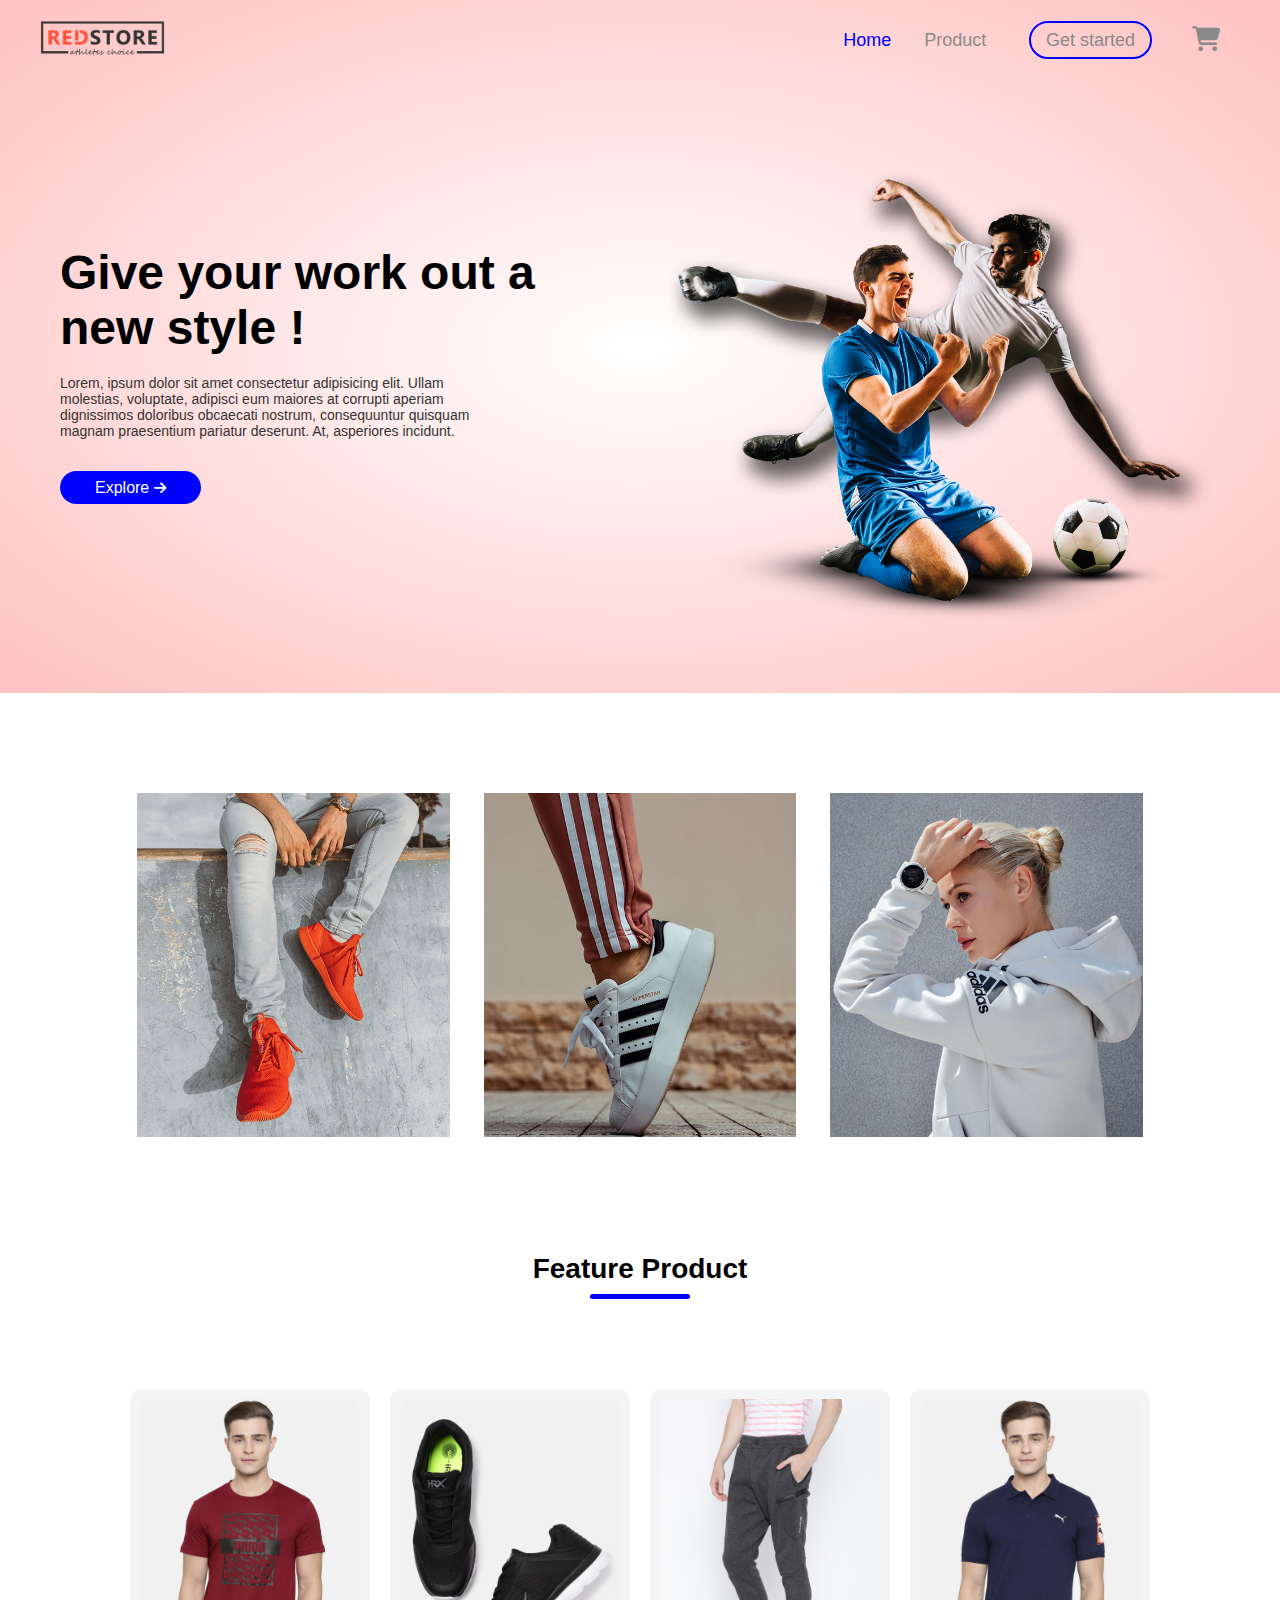
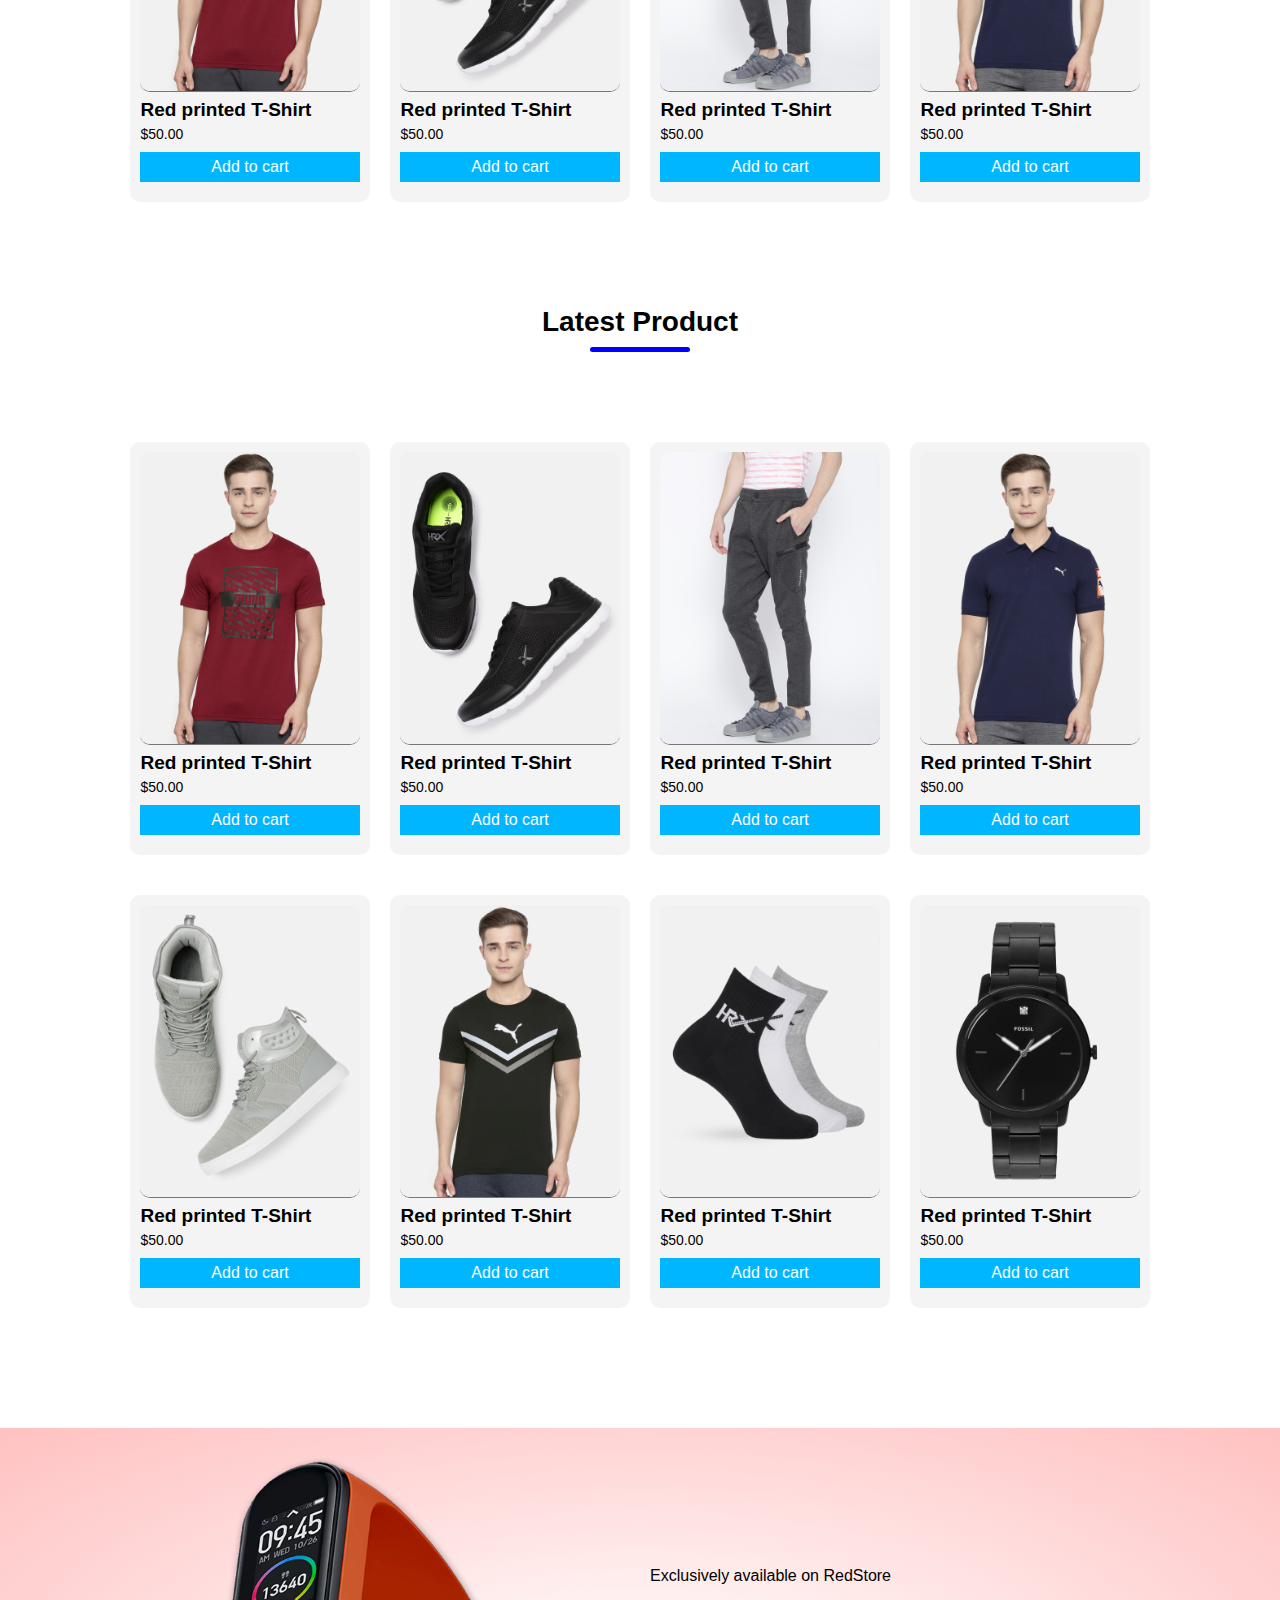
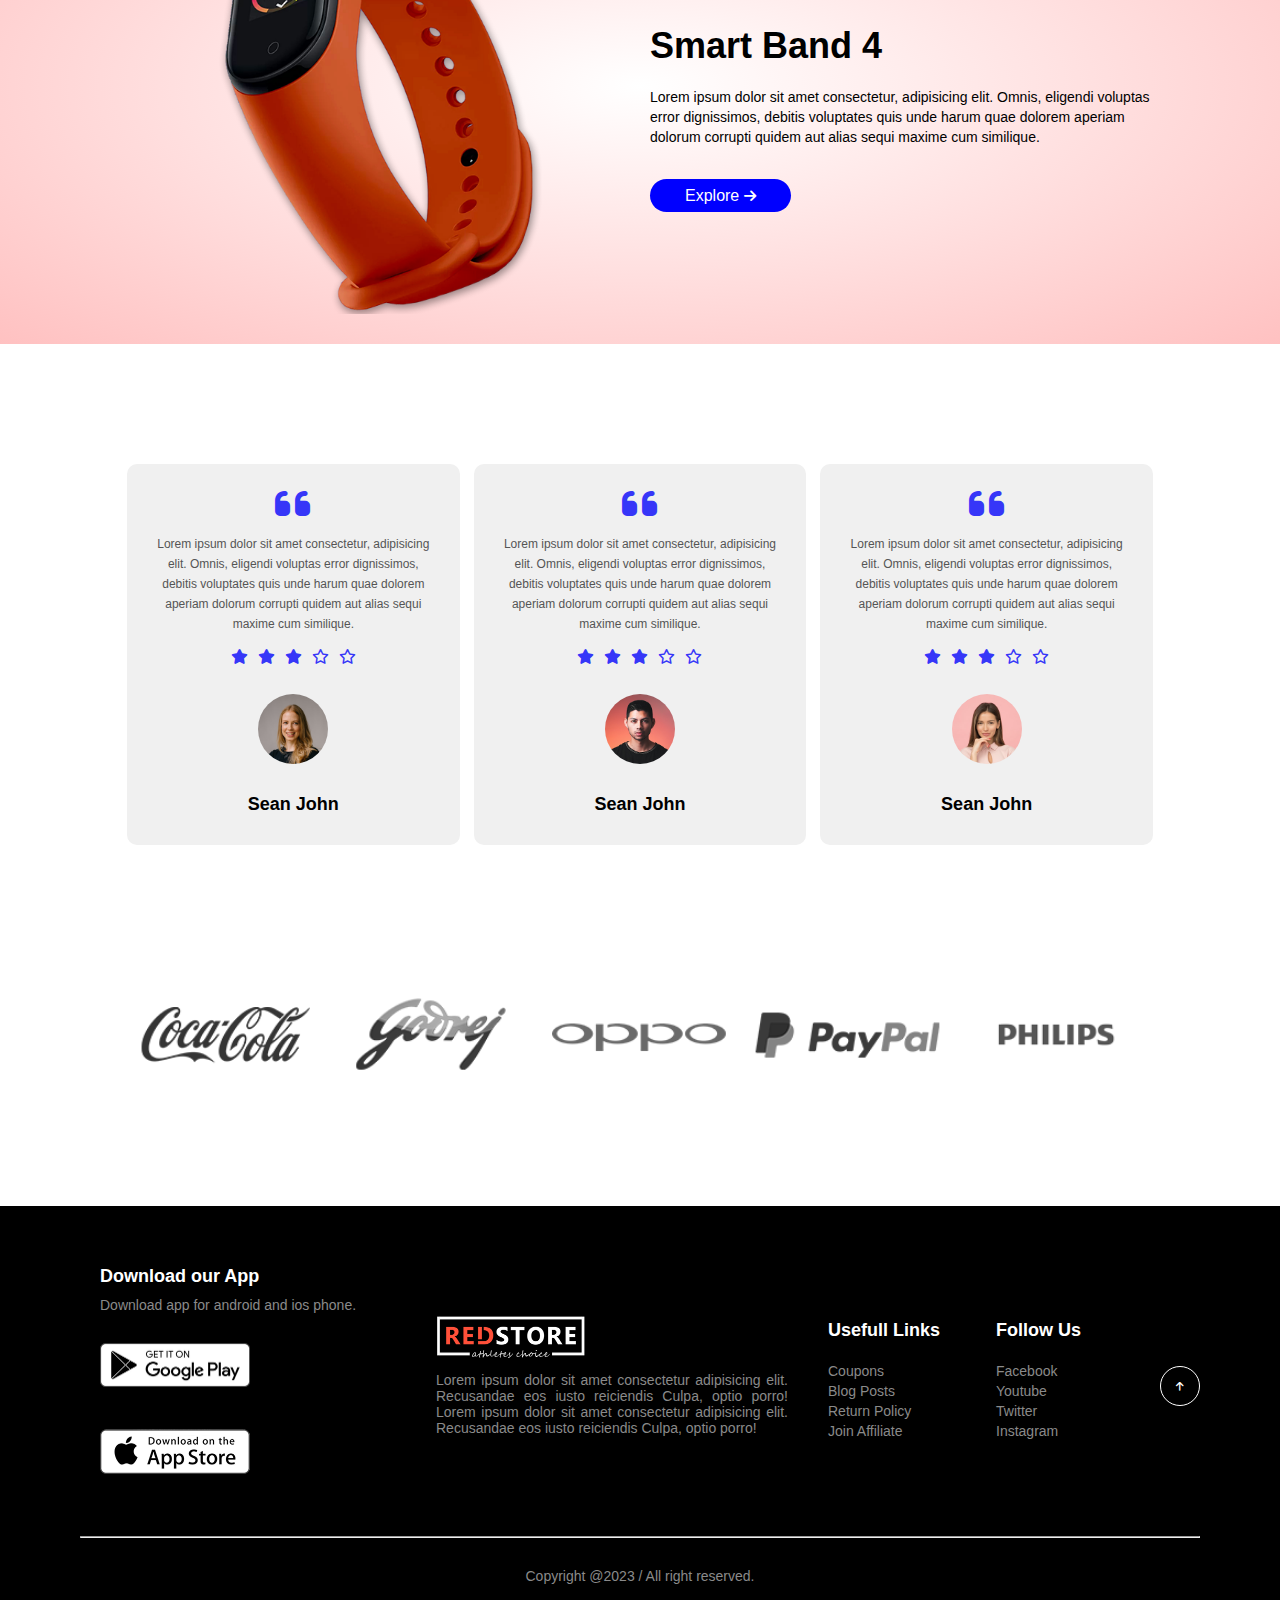
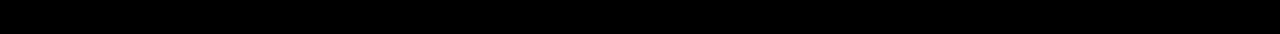
<file: index.html>
<!DOCTYPE html>
<html lang="en">

<head>
    <meta charset="UTF-8">
    <meta name="viewport" content="width=device-width, initial-scale=1.0">
    <title>Red Store</title>
    <link rel="stylesheet" href="style.css">
    <link rel="stylesheet" href="all.css">
</head>

<body>
    <!-- --------------- Header and Hero section section ----------------- -->
    <div class="header-hero-section" id="header-hero">
        <!-- --------------- Header section ----------------- -->
        <header>
            <div class="container">
                <div class="navbar">
                    <div class="logo">
                        <a href="index.html"><img src="images/logo.png" alt=""></a>
                    </div>
                    <nav>
                        <ul id="listitems">
                            <li><a href="index.html" class="active">Home</a></li>
                            <li><a href="product.html">Product</a></li>
                            <li><a href="account.html" class="get-started">Get started</a></li>
                        </ul>
                    </nav>
                    <a href="cart.html" class="cart"><i class="fa-solid fa-cart-shopping"></i></a>
                    <i class="fa-solid fa-bars" id="menu" onclick="menutoggle()"></i>
                </div>
            </div>
        </header>
        <!-- --------------- Hero section ----------------- -->
        <section class="hero-section">
            <div class="container">
                <div class="row">
                    <div class="col-2 hero">
                        <h1>Give your work out a <br> new style !</h1>
                        <p>
                            Lorem, ipsum dolor sit amet consectetur adipisicing elit. 
                            Ullam molestias, voluptate, adipisci eum maiores at corrupti 
                            aperiam dignissimos doloribus obcaecati nostrum, consequuntur 
                            quisquam magnam praesentium pariatur deserunt. At, asperiores 
                            incidunt.
                        </p>
                        <div class="exp-btn">
                            <a href="" class="btn">Explore <i class="fa-solid fa-arrow-right"></i></a>
                        </div>
                    </div>
                    <div class="col-2 hero">
                        <img src="images/image1.png" alt="">
                    </div>
                </div>
            </div>
        </section>

    </div>

    <!-- --------------- Category section ----------------- -->
    <section class="category-section">
        <div class="small-container">
            <div class="row category-row">
                <div class="col-3 category category-1">
                    <img src="images/category-1.jpg" alt="">
                </div>
                <div class="col-3 category category-2">
                    <img src="images/category-2.jpg" alt="">
                </div>
                <div class="col-3 category category-3">
                    <img src="images/category-3.jpg" alt="">
                </div>
            </div>
        </div>
    </section>

    <!-- --------------- Feature product section ----------------- -->
    <section class="feature-products">
        <div class="small-container">
            <h2 class="title">Feature Product</h2>
            <div class="row feature-row">

                <div class="col-4 card">
                    <a href="detail.html"><img src="images/product-1.jpg" alt=""></a>
                    <h4>Red printed T-Shirt</h4>
                    <p class="price">$50.00</p>
                    <p class="cart-btn">Add to cart</p>
                </div>
                <div class="col-4 card">
                    <a href="detail.html"><img src="images/product-2.jpg" alt=""></a>
                    <h4>Red printed T-Shirt</h4>
                    <p class="price">$50.00</p>
                    <p class="cart-btn">Add to cart</p>
                </div>
                <div class="col-4 card">
                    <a href="detail.html"><img src="images/product-3.jpg" alt=""></a>
                    <h4>Red printed T-Shirt</h4>
                    <p class="price">$50.00</p>
                    <p class="cart-btn">Add to cart</p>
                </div>
                <div class="col-4 card">
                    <a href="detail.html"><img src="images/product-4.jpg" alt=""></a>
                    <h4>Red printed T-Shirt</h4>
                    <p class="price">$50.00</p>
                    <p class="cart-btn">Add to cart</p>
                </div>


            </div>
        </div>
    </section>

    <!-- --------------- Feature product section ----------------- -->
    <section class="feature-products">
        <div class="small-container">
            <h2 class="title">Latest Product</h2>
            <div class="row feature-row">

                <div class="col-4 card">
                    <a href="detail.html"><img src="images/product-1.jpg" alt=""></a>
                    <h4>Red printed T-Shirt</h4>
                    <p class="price">$50.00</p>
                    <p class="cart-btn">Add to cart</p>
                </div>
                <div class="col-4 card">
                    <a href="detail.html"><img src="images/product-2.jpg" alt=""></a>
                    <h4>Red printed T-Shirt</h4>
                    <p class="price">$50.00</p>
                    <p class="cart-btn">Add to cart</p>
                </div>
                <div class="col-4 card">
                    <a href="detail.html"><img src="images/product-3.jpg" alt=""></a>
                    <h4>Red printed T-Shirt</h4>
                    <p class="price">$50.00</p>
                    <p class="cart-btn">Add to cart</p>
                </div>
                <div class="col-4 card">
                    <a href="detail.html"><img src="images/product-4.jpg" alt=""></a>
                    <h4>Red printed T-Shirt</h4>
                    <p class="price">$50.00</p>
                    <p class="cart-btn">Add to cart</p>
                </div>
                <div class="col-4 card">
                    <a href="detail.html"><img src="images/product-5.jpg" alt=""></a>
                    <h4>Red printed T-Shirt</h4>
                    <p class="price">$50.00</p>
                    <p class="cart-btn">Add to cart</p>
                </div>
                <div class="col-4 card">
                    <a href="detail.html"><img src="images/product-6.jpg" alt=""></a>
                    <h4>Red printed T-Shirt</h4>
                    <p class="price">$50.00</p>
                    <p class="cart-btn">Add to cart</p>
                </div>
                <div class="col-4 card">
                    <a href="detail.html"><img src="images/product-7.jpg" alt=""></a>
                    <h4>Red printed T-Shirt</h4>
                    <p class="price">$50.00</p>
                    <p class="cart-btn">Add to cart</p>
                </div>
                <div class="col-4 card">
                    <a href="detail.html"><img src="images/product-8.jpg" alt=""></a>
                    <h4>Red printed T-Shirt</h4>
                    <p class="price">$50.00</p>
                    <p class="cart-btn">Add to cart</p>
                </div>

            </div>
        </div>
    </section>

    <!-- --------------- Offer section ----------------- -->
    <section class="offers">
        <div class="small-container">
            <div class="row">
                <div class="col-2 offer-img-div">
                    <img src="images/exclusive.png" alt="">
                </div>
                <div class="col-2 offer-content-div">
                    <p class="offer-sub-title">Exclusively available on RedStore</p>
                        <h2 class="offer-title">Smart Band 4</h2>
                        <p class="offer-context">
                            Lorem ipsum dolor sit amet consectetur, adipisicing elit. Omnis, eligendi
                            voluptas error dignissimos, debitis voluptates quis unde harum quae dolorem
                            aperiam dolorum corrupti quidem aut alias sequi maxime cum similique.
                        </p>
                        <div class="exp-btn">
                            <a href="" class="btn">Explore <i class="fa-solid fa-arrow-right"></i></a>
                        </div>
                </div>
            </div>
        </div>
    </section>
   
    <!-- Testimonial section start -->
    <section class="testimonials">
            <div class="small-container">
                <div class="row testimonial-row">
    
                    <div class="col-3 testimonial">
                        <i class="fa-solid fa-quote-left"></i>
                            <p>
                                Lorem ipsum dolor sit amet consectetur, adipisicing elit. Omnis, eligendi
                                voluptas error dignissimos, debitis voluptates quis unde harum quae dolorem
                                aperiam dolorum corrupti quidem aut alias sequi maxime cum similique.
                            </p>
                            <div class="testimonial-rating">
                                <i class="fa-solid fa-star"></i>
                                <i class="fa-solid fa-star"></i>
                                <i class="fa-solid fa-star"></i>
                                <i class="fa-regular fa-star"></i>
                                <i class="fa-regular fa-star"></i>
                            </div>
                            <img src="images/user-1.png" alt="">
                            <h3>Sean John</h3>
                    </div>
                    <div class="col-3 testimonial">
                        <i class="fa-solid fa-quote-left"></i>
                            <p>
                                Lorem ipsum dolor sit amet consectetur, adipisicing elit. Omnis, eligendi
                                voluptas error dignissimos, debitis voluptates quis unde harum quae dolorem
                                aperiam dolorum corrupti quidem aut alias sequi maxime cum similique.
                            </p>
                            <div class="testimonial-rating">
                                <i class="fa-solid fa-star"></i>
                                <i class="fa-solid fa-star"></i>
                                <i class="fa-solid fa-star"></i>
                                <i class="fa-regular fa-star"></i>
                                <i class="fa-regular fa-star"></i>
                            </div>
                            <img src="images/user-2.png" alt="">
                            <h3>Sean John</h3>
                    </div>
                    <div class="col-3 testimonial">
                        <i class="fa-solid fa-quote-left"></i>
                            <p>
                                Lorem ipsum dolor sit amet consectetur, adipisicing elit. Omnis, eligendi
                                voluptas error dignissimos, debitis voluptates quis unde harum quae dolorem
                                aperiam dolorum corrupti quidem aut alias sequi maxime cum similique.
                            </p>
                            <div class="testimonial-rating">
                                <i class="fa-solid fa-star"></i>
                                <i class="fa-solid fa-star"></i>
                                <i class="fa-solid fa-star"></i>
                                <i class="fa-regular fa-star"></i>
                                <i class="fa-regular fa-star"></i>
                            </div>
                            <img src="images/user-3.png" alt="">
                            <h3>Sean John</h3>
                    </div>
    
                </div>
            </div>
    </section>

    <!-- --------------- Brand section ----------------- -->
    <section class="brands">
        <div class="small-container">
            <div class="row brand-row">
                <div class="col-5 brand">
                    <img src="images/logo-coca-cola.png" alt="">
                </div>
                <div class="col-5 brand">
                    <img src="images/logo-godrej.png" alt="">
                </div>
                <div class="col-5 brand">
                    <img src="images/logo-oppo.png" alt="">
                </div>
                <div class="col-5 brand">
                    <img src="images/logo-paypal.png" alt="">
                </div>
                <div class="col-5 brand">
                    <img src="images/logo-philips.png" alt="">
                </div>
            </div>
        </div>
    </section>

    <!-- Footer section start -->
    <footer>
        <div class="container">
            <div class="row">

                <div class="footer-col-1">
                    <h4>Download our App</h4>
                    <p>Download app for android and ios phone.</p>
                    <img src="images/play-store.png" class="store store1" alt="">
                    <img src="images/app-store.png" class="store" alt="">
                </div>

                <div class="footer-col-2">
                    <img src="images/logo-white.png" alt="">
                    <p>
                        Lorem ipsum dolor sit amet consectetur adipisicing elit.
                        Recusandae eos iusto reiciendis Culpa, optio porro!
                        Lorem ipsum dolor sit amet consectetur adipisicing elit.
                        Recusandae eos iusto reiciendis Culpa, optio porro!
                    </p>
                </div>

                <div class="footer-col-3">
                    <h4>Usefull Links</h4>
                    <ul>
                        <li><a href="">Coupons</a></li>
                        <li><a href="">Blog Posts</a></li>
                        <li><a href="">Return Policy</a></li>
                        <li><a href="">Join Affiliate</a></li>
                    </ul>
                </div>

                <div class="footer-col-4">
                    <h4>Follow Us</h4>
                    <ul>
                        <li><a href="">Facebook</a></li>
                        <li><a href="">Youtube</a></li>
                        <li><a href="">Twitter</a></li>
                        <li><a href="">Instagram</a></li>
                    </ul>
                </div>
                <div class="footer-col-5">
                    <ul>
                        <li class="up-arrow"><a href="#header-hero"><i class="fa-solid fa-arrow-up" id="up"></i></a>
                        </li>
                    </ul>
                </div>
                <hr>
                <p class="copyright">Copyright @2023 / All right reserved.</p>

            </div>
        </div>
    </footer>
    <!-- Footer section end -->



    <script src="index.js"></script>
</body>

</html>
</file>
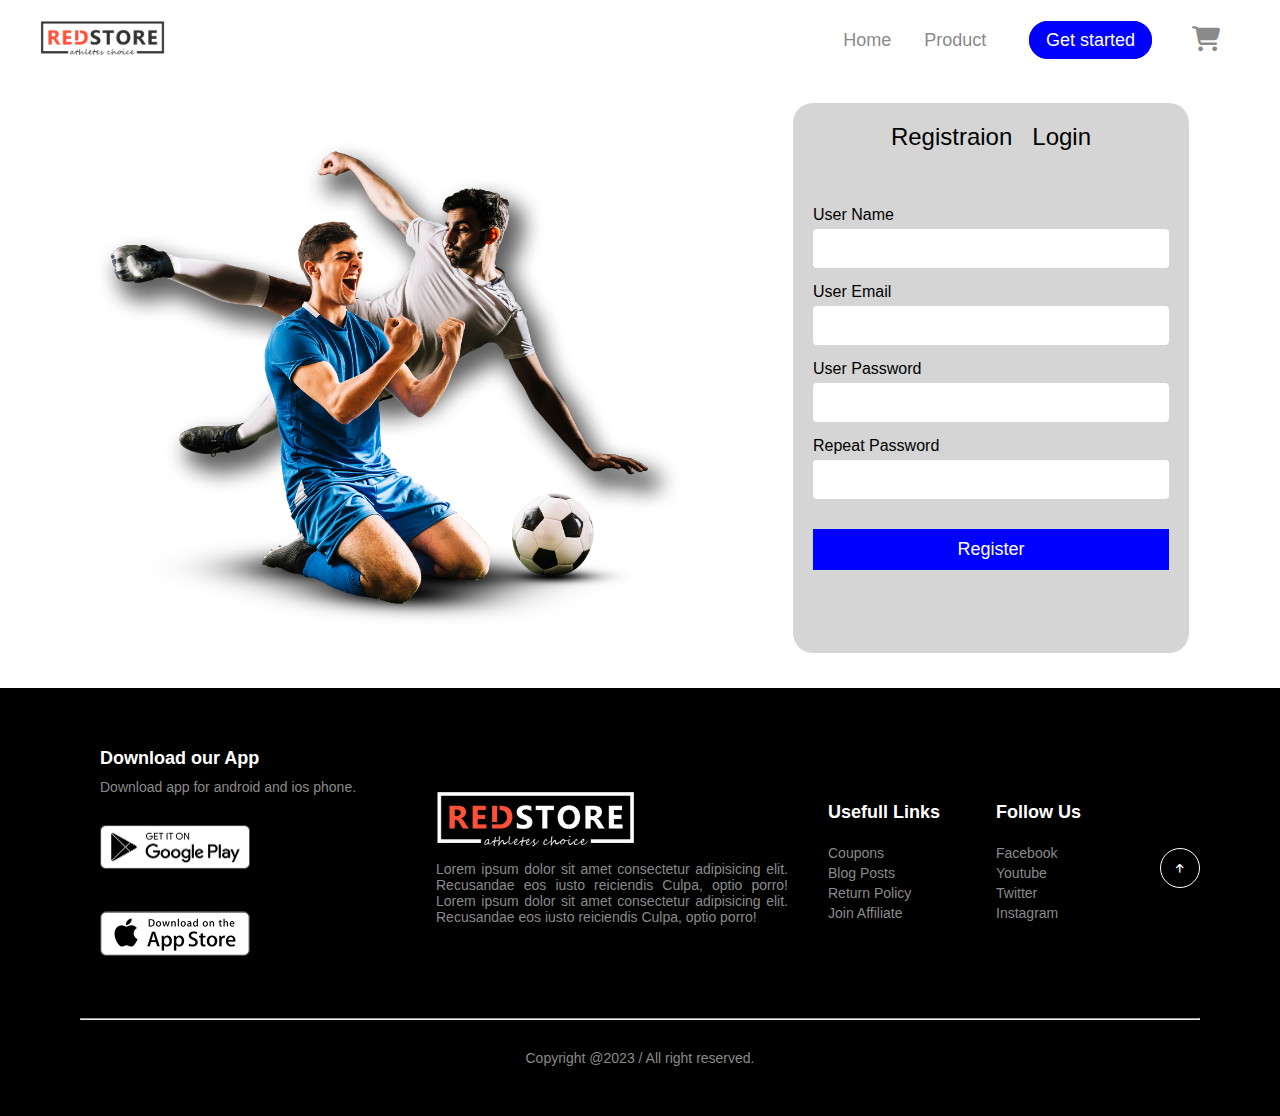
<file: account.html>
<!DOCTYPE html>
<html lang="en">

<head>
    <meta charset="UTF-8">
    <meta name="viewport" content="width=device-width, initial-scale=1.0">
    <title>Red Store | account</title>
    <link rel="stylesheet" href="account.css">
    <link rel="stylesheet" href="all.css">
</head>
<body>
        <!-- --------------- Header section ----------------- -->
        <header id="header">
            <div class="container">
                <div class="navbar">
                    <div class="logo">
                        <a href="index.html"><img src="images/logo.png" alt=""></a>
                    </div>
                    <nav>
                        <ul id="listitems">
                            <li><a href="index.html">Home</a></li>
                            <li><a href="product.html">Product</a></li>
                            <li><a href="account.html" class="get-started active-account">Get started</a></li>
                        </ul>
                    </nav>
                    <a href="cart.html" class="cart"><i class="fa-solid fa-cart-shopping"></i></a>
                    <i class="fa-solid fa-bars" id="menu" onclick="menutoggle()"></i>
                </div>
            </div>
        </header>

        <!-- --------------- Account section ----------------- -->
        <section class="accounts">
            <div class="container">
                <div class="row">
                    <div class="col-2 account-col-1">
                        <img src="images/image1.png" alt="">
                    </div>
                    <div class="col-2 account-col-2">
                        
                        <div class="account-title">
                            <h1 id="reg-btn" onclick="registration()">Registraion</h1>
                            <h1 id="login-btn" onclick="login()">Login</h1>
                        </div>
    
                        <form id="regform" autocomplete="off">
                            <div class="input-controls">
                                <label for="name">User Name</label>
                                <input type="text" id="name" name="name">
                                <div class="error"></div>
                            </div>
                            <div class="input-controls">
                                <label for="email">User Email</label>
                                <input type="text" id="email" name="email">
                                <div class="error"></div>
                            </div>
                            <div class="input-controls">
                                <label for="password">User Password</label>
                                <input type="password" id="password" name="password">
                                <div class="error"></div>
                            </div>
                            <div class="input-controls">
                                <label for="password2">Repeat Password</label>
                                <input type="password" id="password2" name="password">
                                <div class="error"></div>
                            </div>
                            <button type="submit">Register</button>
                        </form>

                        <form id="loginform" autocomplete="off">
                            <div class="input-log-controls">
                                <label for="logemail">User Email</label>
                                <input type="text" id="logemail" name="email">
                                <div class="logerror"></div>
                            </div>
                            <div class="input-log-controls">
                                <label for="logpassword">User Password</label>
                                <input type="password" id="logpassword" name="password">
                                <div class="logerror"></div>
                            </div>
                            <div class="input-log-controls">
                                <label for="logpassword2">Repeat Password</label>
                                <input type="password" id="logpassword2" name="password">
                                <div class="logerror"></div>
                            </div>
                            <button type="submit">Login</button>
                        </form>

                    </div>
                </div>
            </div>
        </section>
    

    <!-- Footer section start -->
    <footer>
        <div class="container">
            <div class="row">

                <div class="footer-col-1">
                    <h4>Download our App</h4>
                    <p>Download app for android and ios phone.</p>
                    <img src="images/play-store.png" class="store store1" alt="">
                    <img src="images/app-store.png" class="store" alt="">
                </div>

                <div class="footer-col-2">
                    <img src="images/logo-white.png" alt="">
                    <p>
                        Lorem ipsum dolor sit amet consectetur adipisicing elit.
                        Recusandae eos iusto reiciendis Culpa, optio porro!
                        Lorem ipsum dolor sit amet consectetur adipisicing elit.
                        Recusandae eos iusto reiciendis Culpa, optio porro!
                    </p>
                </div>

                <div class="footer-col-3">
                    <h4>Usefull Links</h4>
                    <ul>
                        <li><a href="">Coupons</a></li>
                        <li><a href="">Blog Posts</a></li>
                        <li><a href="">Return Policy</a></li>
                        <li><a href="">Join Affiliate</a></li>
                    </ul>
                </div>

                <div class="footer-col-4">
                    <h4>Follow Us</h4>
                    <ul>
                        <li><a href="">Facebook</a></li>
                        <li><a href="">Youtube</a></li>
                        <li><a href="">Twitter</a></li>
                        <li><a href="">Instagram</a></li>
                    </ul>
                </div>
                <div class="footer-col-5">
                    <ul>
                        <li class="up-arrow"><a href="#header"><i class="fa-solid fa-arrow-up" id="up"></i></a>
                        </li>
                    </ul>
                </div>
                <hr>
                <p class="copyright">Copyright @2023 / All right reserved.</p>

            </div>
        </div>
    </footer>
        <!-- Footer section end -->



    <script src="index.js"></script>
</body>
</html>
</file>
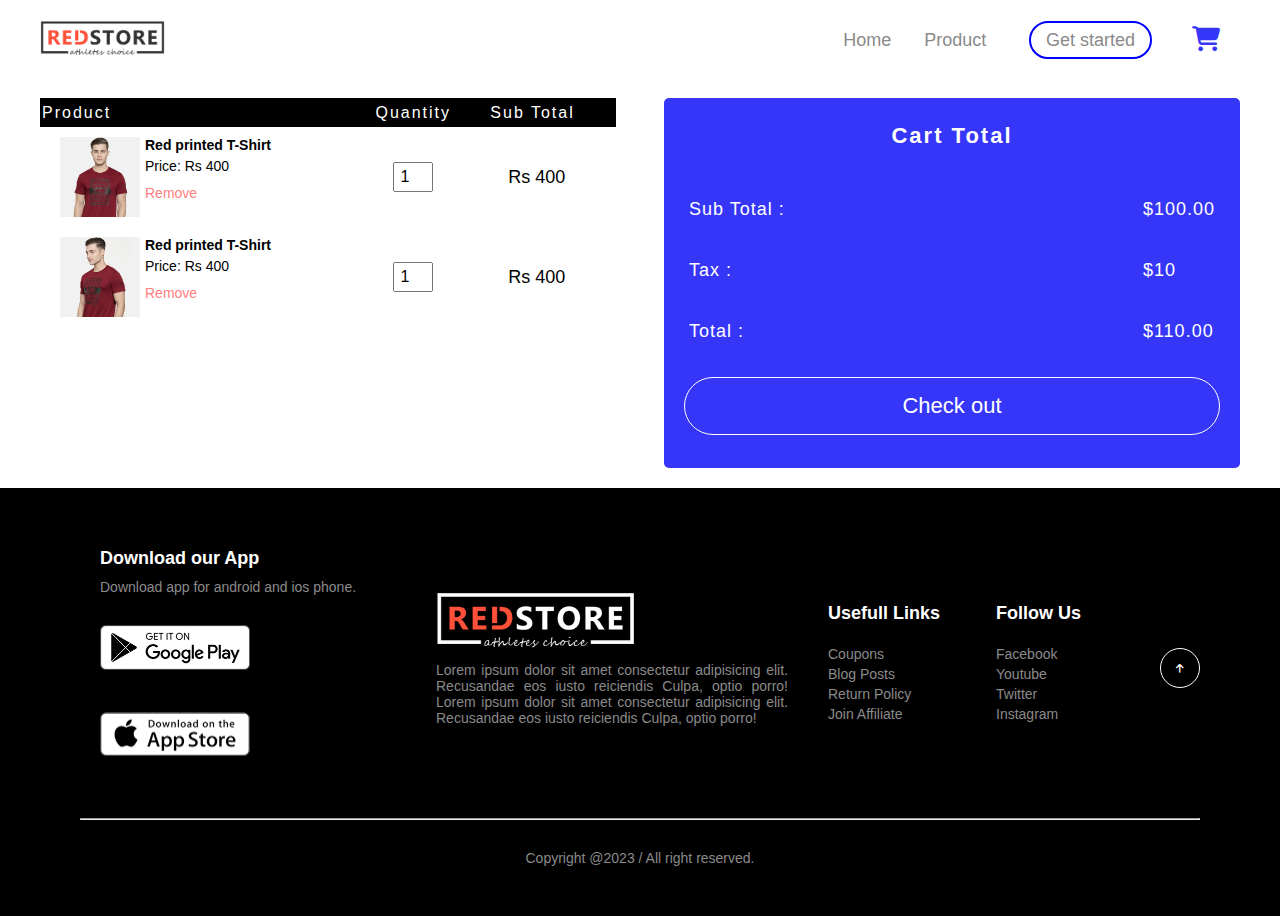
<file: cart.html>
<!DOCTYPE html>
<html lang="en">

<head>
    <meta charset="UTF-8">
    <meta name="viewport" content="width=device-width, initial-scale=1.0">
    <title>Red Store | cart</title>
    <link rel="stylesheet" href="cart.css">
    <link rel="stylesheet" href="all.css">
</head>

<body>
    <!-- --------------- Header section ----------------- -->
    <header id="header">
        <div class="container">
            <div class="navbar">
                <div class="logo">
                    <a href="index.html"><img src="images/logo.png" alt=""></a>
                </div>
                <nav>
                    <ul id="listitems">
                        <li><a href="index.html">Home</a></li>
                        <li><a href="product.html">Product</a></li>
                        <li><a href="account.html" class="get-started">Get started</a></li>
                    </ul>
                </nav>
                <a href="cart.html" class="cart active-cart"><i class="fa-solid fa-cart-shopping"></i></a>
                <i class="fa-solid fa-bars" id="menu" onclick="menutoggle()"></i>
            </div>
        </div>
    </header>

    <!-- --------------- Account section ----------------- -->
    <section>
        <div class="container cart-page">
            <div class="cart-row">

            <div class="col-2 cart-col-1">

                <table class="cart-table">

                    <tr class="cart-table-heading">
                        <th>Product</th>
                        <th>Quantity</th>
                        <th>Sub Total</th>
                    </tr>

                    <tr class="cart-table-content">
                        <td>
                            <div class="cart-info">
                                <img src="images/gallery-1.jpg">
                                <div>
                                    <p>Red printed T-Shirt</p>
                                    <small>Price: Rs 400</small><br>
                                    <a class="remove">Remove</a>
                                </div>
                            </div>
                        </td>
                        <td><input type="number" value="1" min="1" max="10"></td>
                        <td><small>Rs 400</small></td>
                    </tr>
                    
                    <tr class="cart-table-content">
                        <td>
                            <div class="cart-info">
                                <img src="images/gallery-2.jpg">
                                <div>
                                    <p>Red printed T-Shirt</p>
                                    <small>Price: Rs 400</small><br>
                                    <a class="remove">Remove</a>
                                </div>
                            </div>
                        </td>
                        <td><input type="number" value="1" min="1" max="10"></td>
                        <td><small>Rs 400</small></td>
                    </tr>

                </table>

            </div>

            <div class="col-2 cart-col-2">

                <h1>Cart Total</h1>

                <div class="price-box">
                    <div class="price-text">
                        <h2>Sub Total :</h2>
                        <h2>Tax :</h2>
                        <h2>Total :</h2>
                    </div>
                    <div class="price-amount">
                        <h4>$100.00</h4>
                        <h4>$10</h4>
                        <h4>$110.00</h4>
                    </div>
                </div>
                <button class="check-out">Check out</button>

            </div>

        </div>


        </div>
    </section>


    <!-- Footer section start -->
    <footer>
        <div class="container">
            <div class="row">

                <div class="footer-col-1">
                    <h4>Download our App</h4>
                    <p>Download app for android and ios phone.</p>
                    <img src="images/play-store.png" class="store store1" alt="">
                    <img src="images/app-store.png" class="store" alt="">
                </div>

                <div class="footer-col-2">
                    <img src="images/logo-white.png" alt="">
                    <p>
                        Lorem ipsum dolor sit amet consectetur adipisicing elit.
                        Recusandae eos iusto reiciendis Culpa, optio porro!
                        Lorem ipsum dolor sit amet consectetur adipisicing elit.
                        Recusandae eos iusto reiciendis Culpa, optio porro!
                    </p>
                </div>

                <div class="footer-col-3">
                    <h4>Usefull Links</h4>
                    <ul>
                        <li><a href="">Coupons</a></li>
                        <li><a href="">Blog Posts</a></li>
                        <li><a href="">Return Policy</a></li>
                        <li><a href="">Join Affiliate</a></li>
                    </ul>
                </div>

                <div class="footer-col-4">
                    <h4>Follow Us</h4>
                    <ul>
                        <li><a href="">Facebook</a></li>
                        <li><a href="">Youtube</a></li>
                        <li><a href="">Twitter</a></li>
                        <li><a href="">Instagram</a></li>
                    </ul>
                </div>
                <div class="footer-col-5">
                    <ul>
                        <li class="up-arrow"><a href="#header"><i class="fa-solid fa-arrow-up" id="up"></i></a>
                        </li>
                    </ul>
                </div>
                <hr>
                <p class="copyright">Copyright @2023 / All right reserved.</p>

            </div>
        </div>
    </footer>
    <!-- Footer section end -->



    <script src="index.js"></script>
</body>

</html>
</file>
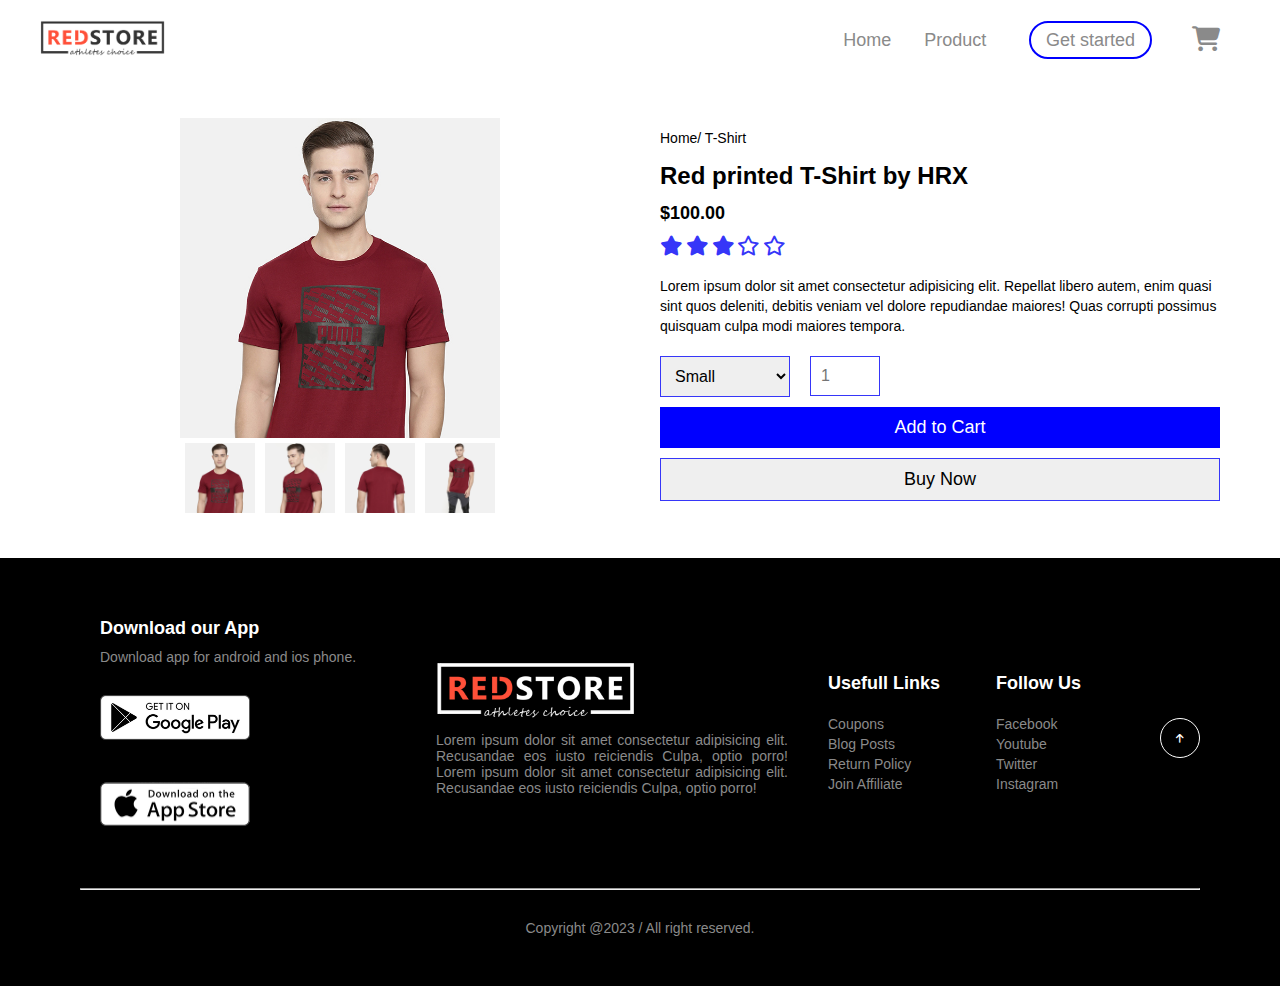
<file: detail.html>
<!DOCTYPE html>
<html lang="en">

<head>
    <meta charset="UTF-8">
    <meta name="viewport" content="width=device-width, initial-scale=1.0">
    <title>Red Store | detail</title>
    <link rel="stylesheet" href="detail.css">
    <link rel="stylesheet" href="all.css">
</head>

<body>
    <!-- --------------- Header section ----------------- -->
    <header id="header">
        <div class="container">
            <div class="navbar">
                <div class="logo">
                    <a href="index.html"><img src="images/logo.png" alt=""></a>
                </div>
                <nav>
                    <ul id="listitems">
                        <li><a href="index.html">Home</a></li>
                        <li><a href="product.html">Product</a></li>
                        <li><a href="account.html" class="get-started">Get started</a></li>
                    </ul>
                </nav>
                <a href="cart.html" class="cart"><i class="fa-solid fa-cart-shopping"></i></a>
                <i class="fa-solid fa-bars" id="menu" onclick="menutoggle()"></i>
            </div>
        </div>
    </header>

    <!-- --------------- Detail section ----------------- -->
    <section class="details">
        <div class="container">
            <div class="row">
                <div class="col-2 detail-col-1">
                    <img class="main-image" id="productImage" src="images/gallery-1.jpg" alt="">
                    <div class="gallery-row">
                        <div class="gallery">
                            <img class="gallery-image small-image" src="images/gallery-1.jpg" alt="">
                        </div>
                        <div class="gallery">
                            <img class="small-image" src="images/gallery-2.jpg" alt="">
                        </div>
                        <div class="gallery">
                            <img class="small-image" src="images/gallery-3.jpg" alt="">
                        </div>
                        <div class="gallery">
                            <img class="small-image" src="images/gallery-4.jpg" alt="">
                        </div>
                    </div>
                </div>
                <div class="col-2 detail-col-2">
                    <h4>Home/ T-Shirt</h4>
                    <h1>Red printed T-Shirt by HRX</h1>
                    <h3>$100.00</h3>
                    <div class="stars">
                        <i class="fa-solid fa-star"></i>
                        <i class="fa-solid fa-star"></i>
                        <i class="fa-solid fa-star"></i>
                        <i class="fa-regular fa-star"></i>
                        <i class="fa-regular fa-star"></i>
                    </div>
                    <p>
                        Lorem ipsum dolor sit amet consectetur adipisicing elit. Repellat libero autem,
                        enim quasi sint quos deleniti, debitis veniam vel dolore repudiandae maiores! Quas
                        corrupti possimus quisquam culpa modi maiores tempora.
                    </p>
                    <div class="size-selector">
                        <select>
                            <option>Small</option>
                            <option>Medium</option>
                            <option>Large</option>
                            <option>X Large</option>
                            <option>XX Large</option>
                        </select>
                        <div class="counting">
                            <input type="number" max="10" min="1" placeholder="1">
                        </div>
                    </div>
                    <div class="btns">
                        <button class="btn-cart">Add to Cart</button>
                        <button class="btn-buy">Buy Now</button>
                    </div>
                </div>
            </div>
        </div>
    </section>


    <!-- Footer section start -->
    <footer>
        <div class="container">
            <div class="row">

                <div class="footer-col-1">
                    <h4>Download our App</h4>
                    <p>Download app for android and ios phone.</p>
                    <img src="images/play-store.png" class="store store1" alt="">
                    <img src="images/app-store.png" class="store" alt="">
                </div>

                <div class="footer-col-2">
                    <img src="images/logo-white.png" alt="">
                    <p>
                        Lorem ipsum dolor sit amet consectetur adipisicing elit.
                        Recusandae eos iusto reiciendis Culpa, optio porro!
                        Lorem ipsum dolor sit amet consectetur adipisicing elit.
                        Recusandae eos iusto reiciendis Culpa, optio porro!
                    </p>
                </div>

                <div class="footer-col-3">
                    <h4>Usefull Links</h4>
                    <ul>
                        <li><a href="">Coupons</a></li>
                        <li><a href="">Blog Posts</a></li>
                        <li><a href="">Return Policy</a></li>
                        <li><a href="">Join Affiliate</a></li>
                    </ul>
                </div>

                <div class="footer-col-4">
                    <h4>Follow Us</h4>
                    <ul>
                        <li><a href="">Facebook</a></li>
                        <li><a href="">Youtube</a></li>
                        <li><a href="">Twitter</a></li>
                        <li><a href="">Instagram</a></li>
                    </ul>
                </div>
                <div class="footer-col-5">
                    <ul>
                        <li class="up-arrow"><a href="#header"><i class="fa-solid fa-arrow-up" id="up"></i></a>
                        </li>
                    </ul>
                </div>
                <hr>
                <p class="copyright">Copyright @2023 / All right reserved.</p>

            </div>
        </div>
    </footer>
    <!-- Footer section end -->



    <script src="detail.js"></script>
    <script src="index.js"></script>
</body>

</html>
</file>
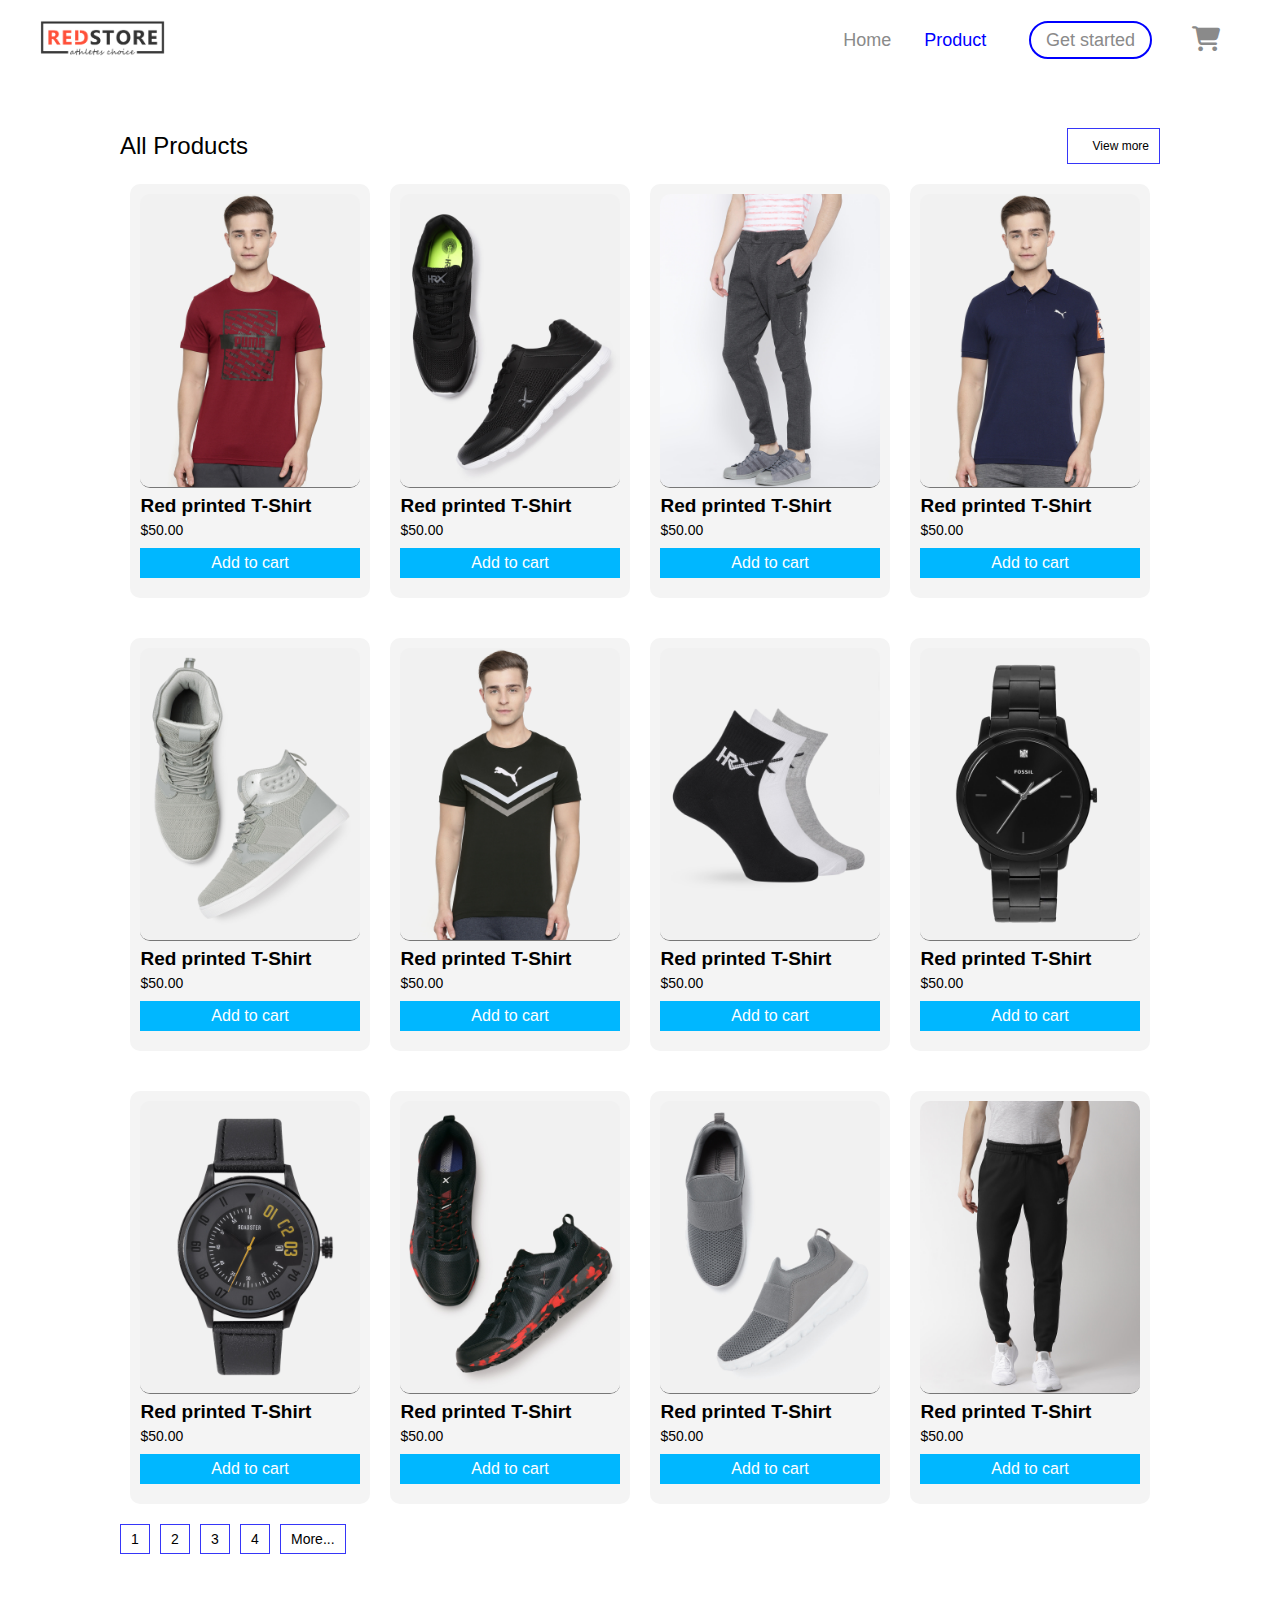
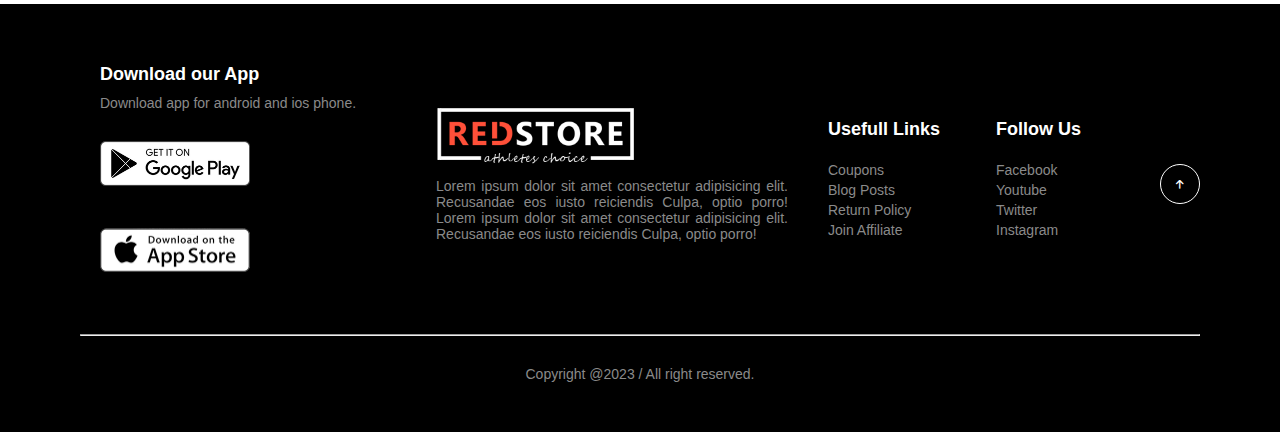
<file: product.html>
<!DOCTYPE html>
<html lang="en">

<head>
    <meta charset="UTF-8">
    <meta name="viewport" content="width=device-width, initial-scale=1.0">
    <title>Red Store | products</title>
    <link rel="stylesheet" href="product.css">
    <link rel="stylesheet" href="all.css">
</head>
<body>
        <!-- --------------- Header section ----------------- -->
        <header id="header">
            <div class="container">
                <div class="navbar">
                    <div class="logo">
                        <a href="index.html"><img src="images/logo.png" alt=""></a>
                    </div>
                    <nav>
                        <ul id="listitems">
                            <li><a href="index.html">Home</a></li>
                            <li><a href="product.html" class="active">Product</a></li>
                            <li><a href="account.html" class="get-started">Get started</a></li>
                        </ul>
                    </nav>
                    <a href="cart.html" class="cart"><i class="fa-solid fa-cart-shopping"></i></a>
                    <i class="fa-solid fa-bars" id="menu" onclick="menutoggle()"></i>
                </div>
            </div>
        </header>

        <!-- --------------- Product section ----------------- -->
        <section class="feature-products product-page">
            <div class="small-container">
                <div class="headings">
                    <h1 class="heading">All Products</h1>
                    <h4 class="view-more">View more</h4>
                </div>
                <div class="row">
    
                    <div class="col-4 card">
                        <a href="detail.html"><img src="images/product-1.jpg" alt=""></a>
                        <h4>Red printed T-Shirt</h4>
                        <p class="price">$50.00</p>
                        <p class="cart-btn">Add to cart</p>
                    </div>
                    <div class="col-4 card">
                        <a href="detail.html"><img src="images/product-2.jpg" alt=""></a>
                        <h4>Red printed T-Shirt</h4>
                        <p class="price">$50.00</p>
                        <p class="cart-btn">Add to cart</p>
                    </div>
                    <div class="col-4 card">
                        <a href="detail.html"><img src="images/product-3.jpg" alt=""></a>
                        <h4>Red printed T-Shirt</h4>
                        <p class="price">$50.00</p>
                        <p class="cart-btn">Add to cart</p>
                    </div>
                    <div class="col-4 card">
                        <a href="detail.html"><img src="images/product-4.jpg" alt=""></a>
                        <h4>Red printed T-Shirt</h4>
                        <p class="price">$50.00</p>
                        <p class="cart-btn">Add to cart</p>
                    </div>
                    <div class="col-4 card">
                        <a href="detail.html"><img src="images/product-5.jpg" alt=""></a>
                        <h4>Red printed T-Shirt</h4>
                        <p class="price">$50.00</p>
                        <p class="cart-btn">Add to cart</p>
                    </div>
                    <div class="col-4 card">
                        <a href="detail.html"><img src="images/product-6.jpg" alt=""></a>
                        <h4>Red printed T-Shirt</h4>
                        <p class="price">$50.00</p>
                        <p class="cart-btn">Add to cart</p>
                    </div>
                    <div class="col-4 card">
                        <a href="detail.html"><img src="images/product-7.jpg" alt=""></a>
                        <h4>Red printed T-Shirt</h4>
                        <p class="price">$50.00</p>
                        <p class="cart-btn">Add to cart</p>
                    </div>
                    <div class="col-4 card">
                        <a href="detail.html"><img src="images/product-8.jpg" alt=""></a>
                        <h4>Red printed T-Shirt</h4>
                        <p class="price">$50.00</p>
                        <p class="cart-btn">Add to cart</p>
                    </div>
                    <div class="col-4 card">
                        <a href="detail.html"><img src="images/product-9.jpg" alt=""></a>
                        <h4>Red printed T-Shirt</h4>
                        <p class="price">$50.00</p>
                        <p class="cart-btn">Add to cart</p>
                    </div>
                    <div class="col-4 card">
                        <a href="detail.html"><img src="images/product-10.jpg" alt=""></a>
                        <h4>Red printed T-Shirt</h4>
                        <p class="price">$50.00</p>
                        <p class="cart-btn">Add to cart</p>
                    </div>
                    <div class="col-4 card">
                        <a href="detail.html"><img src="images/product-11.jpg" alt=""></a>
                        <h4>Red printed T-Shirt</h4>
                        <p class="price">$50.00</p>
                        <p class="cart-btn">Add to cart</p>
                    </div>
                    <div class="col-4 card">
                        <a href="detail.html"><img src="images/product-12.jpg" alt=""></a>
                        <h4>Red printed T-Shirt</h4>
                        <p class="price">$50.00</p>
                        <p class="cart-btn">Add to cart</p>
                    </div>
    
                </div>
                <div class="pages">
                    <span class="page">1</span>
                    <span class="page">2</span>
                    <span class="page">3</span>
                    <span class="page">4</span>
                    <span class="page more">More...</span>
                </div>
            </div>
        </section>
    

    <!-- Footer section start -->
    <footer>
        <div class="container">
            <div class="row">

                <div class="footer-col-1">
                    <h4>Download our App</h4>
                    <p>Download app for android and ios phone.</p>
                    <img src="images/play-store.png" class="store store1" alt="">
                    <img src="images/app-store.png" class="store" alt="">
                </div>

                <div class="footer-col-2">
                    <img src="images/logo-white.png" alt="">
                    <p>
                        Lorem ipsum dolor sit amet consectetur adipisicing elit.
                        Recusandae eos iusto reiciendis Culpa, optio porro!
                        Lorem ipsum dolor sit amet consectetur adipisicing elit.
                        Recusandae eos iusto reiciendis Culpa, optio porro!
                    </p>
                </div>

                <div class="footer-col-3">
                    <h4>Usefull Links</h4>
                    <ul>
                        <li><a href="">Coupons</a></li>
                        <li><a href="">Blog Posts</a></li>
                        <li><a href="">Return Policy</a></li>
                        <li><a href="">Join Affiliate</a></li>
                    </ul>
                </div>

                <div class="footer-col-4">
                    <h4>Follow Us</h4>
                    <ul>
                        <li><a href="">Facebook</a></li>
                        <li><a href="">Youtube</a></li>
                        <li><a href="">Twitter</a></li>
                        <li><a href="">Instagram</a></li>
                    </ul>
                </div>
                <div class="footer-col-5">
                    <ul>
                        <li class="up-arrow"><a href="#header"><i class="fa-solid fa-arrow-up" id="up"></i></a>
                        </li>
                    </ul>
                </div>
                <hr>
                <p class="copyright">Copyright @2023 / All right reserved.</p>

            </div>
        </div>
    </footer>
        <!-- Footer section end -->



    <script src="index.js"></script>
</body>
</html>
</file>
<file: style.css>
/* ------------ Global css start ----------- */
* {
  margin: 0;
  padding: 0;
  box-sizing: border-box;
}
:root {
  --maincolor: blue;
  --lightblue: #3636f8;
  --textcolor: black;
  --stextcolor: #8a8a8a;
  --bgcolor: black;
  --radialbgcolor: radial-gradient(#fff, #ffc1c1);
  --shadow: 0px 0px 20px 0px rgba(0, 0, 0, 0.1);
  --darkblack: #333;
  --mediumblack: #555;
  --lightblack: #777;
  --white: #fff;
}
html {
  scroll-behavior: smooth;
  font-size: 10px;
  font-family: Arial, Helvetica, sans-serif;
}
body {
  width: 100%;
}
.container {
  max-width: 1280px;
  margin: 0 auto;
  padding: 0px 40px;
}
.small-container {
  max-width: 1080px;
  margin: 0 auto;
  padding: 0px 20px;
}
.row {
  display: flex;
  align-items: center;
  justify-content: space-around;
  flex-wrap: wrap;
}
.col-2 {
  flex-basis: 50%;
  /* min-width: 250px; */
}
.col-3 {
  flex-basis: 32%;
  /* min-width: 250px; */
}
.col-4 {
  flex-basis: 24%;
  /* min-width: 200px; */
}
/* ------------ Global css end ----------- */

/* ------------ Header css start ----------- */
.header-hero-section {
  background: var(--radialbgcolor);
}
header {
  margin-bottom: 10px;
}
.navbar {
  display: flex;
  align-items: center;
  padding: 20px 0px;
}
.logo a {
  text-decoration: none;
}
.logo img {
  width: 125px;
}
nav {
  flex: 1;
  text-align: right;
}
nav ul {
  display: inline-block;
  list-style-type: none;
}
nav ul li {
  display: inline-block;
  margin-right: 30px;
}
nav ul li a {
  text-decoration: none;
  font-size: 1.8rem;
  font-weight: normal;
  color: var(--stextcolor);
  transition: transform 0.5s ease;
}
nav ul li a:hover {
  color: var(--maincolor);
}
.get-started {
  padding: 7px 15px;
  font-size: 1.8rem;
  font-weight: 500;
  border: 2px solid var(--maincolor);
  border-radius: 20px;
  color: var(--stextcolor);
  margin: 0px 10px;
  transition: transform 0.5s ease;
}
.get-started:hover {
  color: var(--white);
  background: var(--maincolor);
}
.active {
  color: var(--maincolor);
}
.cart {
  font-size: 25px;
  color: var(--stextcolor);
  margin-right: 20px;
  transition: transform 0.5s ease;
}
.cart:hover {
  color: var(--maincolor);
}
#menu {
  font-size: 25px;
  color: var(--stextcolor);
  display: none;
}
/* ------------ Header css end ----------- */

/* ------------ Hero css start ----------- */
.hero-section {
  margin: 10px 0px;
}
.hero {
  padding: 20px;
  margin: 20px 0px;
}
.hero h1 {
  font-size: 4.8rem;
  font-weight: bold;
  color: var(--textcolor);
  margin-bottom: 20px;
}
.hero p {
  font-size: 1.4rem;
  font-weight: normal;
  color: var(--darkblack);
  text-align: left;
  width: 80%;
  margin-bottom: 20px;
}
.exp-btn {
  margin: 40px 0px;
}
.exp-btn .btn {
  text-decoration: none;
  font-size: 1.6rem;
  font-weight: normal;
  color: white;
  background: var(--maincolor);
  padding: 8px 35px;
  border-radius: 20px;
  text-align: center;
  transition: transform 0.5s ease;
}
.exp-btn .btn:hover {
  background: var(--lightblue);
}
.exp-btn .btn i {
  font-size: 1.4rem;
}
.hero img {
  max-width: 100%;
  padding: 20px 0px;
}
/* ------------ Hero css end ----------- */

/* ------------ Category css start ----------- */
.category-section {
  margin: 70px 0px;
}
.category {
  padding: 10px;
  margin: 20px 0px;
}
.category img {
  width: 100%;
}
/* ------------ Category css end ----------- */

/* ------------ Feature products css start ----------- */
.feature-products {
  margin: 10px 0px;
}
.title {
  text-align: center;
  margin: 70px 0px;
  font-size: 2.8rem;
  line-height: 60px;
  color: var(--textcolor);
  position: relative;
}
.title::after {
  position: absolute;
  content: "";
  width: 100px;
  height: 5px;
  border-radius: 5px;
  bottom: 0;
  left: 50%;
  transform: translate(-50%);
  background: var(--maincolor);
}
.card {
  border-radius: 10px;
  cursor: pointer;
  margin: 20px 5px;
  padding: 10px;
  background: #f4f4f4;
  transition: transform 0.5s ease;
}
.card:hover {
  transform: translateY(-5px);
  outline: 1px solid var(--lightblack);
}
.card a {
  text-decoration: none;
}
.card a img {
  width: 100%;
  border-radius: 10px;
  border-bottom: 1px solid var(--lightblack);
}
.card h4 {
  font-size: 1.9rem;
  font-weight: 600;
  color: black;
  margin: 5px 0px;
  transition: transform 0.5s ease;
}
.card h4:hover {
  color: var(--lightblue);
}
.price {
  font-size: 1.4rem;
  font-weight: 500;
  color: var(--black);
  margin: 5px 0px;
  width: fit-content;
}
.cart-btn{
  font-size: 1.6rem;
  font-weight: 500;
  color: white;
  text-align: center;
  padding: 5px 10px;
  margin: 10px 0px;
  border: 1px solid #00b7ff;
  background: #00b7ff;
  transition: transform 0.5s ease;
}
.cart-btn:hover {
  background: #03a3e2;
}
/* ------------ Feature products css end ----------- */

/* ------------ Offer css start ----------- */
.offers {
  background: var(--radialbgcolor);
  margin: 100px 0px;
}
.offer-img-div{
  flex-basis: 45%;
  display: flex;
  align-items: center;
  justify-content: center;
}
.offer-img-div img {
  width: 100%;
  padding: 30px 0px;
}
.offer-content-div{
  padding: 10px;
}
.offer-sub-title {
  font-size: 1.6rem;
  font-weight: normal;
  color: var(--black);
  margin: 40px 0px;
  cursor: pointer;
}
.offer-title {
  font-size: 3.6rem;
  font-weight: bolder;
  color: var(--black);
  margin: 20px 0px;
  cursor: pointer;
}
.offer-context {
  font-size: 1.4rem;
  font-weight: normal;
  color: var(--gray);
  margin: 10px 0px;
  line-height: 20px;
  /* width: 70%; */
  text-align: left;
}
/* ------------ Offer css end ----------- */

/* ------------ Testimonial css start ----------- */
.testimonials {
  margin: 100px 0px;
}
.testimonial {
  display: flex;
  align-items: center;
  justify-content: center;
  flex-direction: column;
  background: #f0f0f0;
  padding: 20px;
  margin: 20px 5px;
  border-radius: 10px;
  transition: transform 0.5s ease;
}
.testimonial:hover {
  transform: translateY(-10px);
  cursor: pointer;
  box-shadow: var(--shadow);
}
.testimonial i {
  font-size: 4rem;
  display: flex;
  justify-content: center;
  color: var(--lightblue);
}
.testimonial p {
  text-align: center;
  font-size: 1.2rem;
  line-height: 20px;
  font-weight: 500;
  color: var(--mediumblack);
  padding: 10px;
}
.testimonial-rating {
  display: flex;
  justify-content: center;
}
.testimonial-rating i {
  font-size: 15px;
  margin-bottom: 5px;
  color: var(--lightblue);
  padding: 5px;
}
.testimonial img {
  display: flex;
  justify-content: center;
  width: 70px;
  height: 70px;
  border-radius: 50%;
  margin: 20px 0px;
}
.testimonial h3 {
  font-size: 1.8rem;
  font-weight: bold;
  color: var(--black);
  margin: 10px 0px;
  cursor: pointer;
  text-align: center;
  transition: transform 0.5s ease;
}
.testimonial h3:hover {
  color: var(--lightblue);
}
/* ------------ Testimonial css end ----------- */

/* ------------ Brand css start ----------- */
.brands {
  margin: 100px 0px;
}
.col-5 {
  flex-basis: 19%;
}
.brand {
  margin: 20px 0px;
}
.brand img {
  width: 100%;
  filter: grayscale(100%);
  cursor: pointer;
  transition: transform 0.5s ease;
}
.brand img:hover {
  filter: grayscale(0%);
}
/* ------------ Brand css end ----------- */

/*----------- Footer css start --------- */
footer {
  background: black;
  padding: 40px;
  color: #8a8a8a;
}

.footer-col-1 {
  flex-basis: 30%;
  padding: 20px;
}
.footer-col-1 h4 {
  color: var(--white);
  font-size: 1.8rem;
  font-weight: 600;
}
.footer-col-1 p {
  font-size: 1.4rem;
  margin: 10px 0px;
}
.store {
  width: 150px;
  margin: 20px 0px;
  cursor: pointer;
}
.store1 {
  margin-right: 10px;
}

.footer-col-2 {
  flex: 1;
  padding: 20px;
}
.footer-col-2 img {
  width: 150px;
}
.footer-col-2 p {
  font-size: 1.4rem;
  font-weight: 300;
  margin: 10px 0px;
  text-align: justify;
}

.footer-col-3 {
  flex-basis: 15%;
  padding: 20px;
}
.footer-col-3 h4 {
  color: var(--white);
  font-size: 1.8rem;
  font-weight: 600;
  margin-bottom: 20px;
}
.footer-col-3 ul li {
  list-style-type: none;
}
.footer-col-3 ul li a {
  text-decoration: none;
  font-size: 1.4rem;
  color: #8a8a8a;
  font-weight: normal;
  margin: 10px 0px;
  line-height: 20px;
}

.footer-col-4 {
  flex-basis: 15%;
  padding: 20px;
}
.footer-col-4 h4 {
  color: var(--white);
  font-size: 1.8rem;
  font-weight: 600;
  margin-bottom: 20px;
}
.footer-col-4 ul li {
  list-style-type: none;
}
.footer-col-4 ul li a {
  text-decoration: none;
  font-size: 1.4rem;
  color: #8a8a8a;
  font-weight: normal;
  margin: 10px 0px;
  line-height: 20px;
}

.up-arrow {
  display: flex;
  justify-content: flex-end;
}
.footer-col-5 {
  flex-basis: 5%;
}
.footer-col-5 ul li {
  list-style-type: none;
}
.footer-col-5 ul li a {
  text-decoration: none;
}
.footer-col-5 #up {
  width: 40px;
  height: 40px;
  color: var(--white);
  border: 1px solid var(--white);
  display: flex;
  align-items: center;
  justify-content: center;
  border-radius: 50%;
  margin-top: 10px;
  transition: transform 0.5s ease;
}
.footer-col-5 #up:hover {
  background: var(--white);
  color: var(--blue);
  cursor: pointer;
}

footer hr {
  width: 100%;
  height: 2px;
  color: var(--white);
  margin: 20px 0px;
}
.copyright {
  text-align: center;
  font-size: 1.4rem;
  font-weight: normal;
  margin: 10px 0px;
  cursor: pointer;
}
/*------------- Footer css end ---------- */

/* ------------ Media query for navbar start ----------- */
@media only screen and (max-width: 800px) {
  nav ul {
    position: absolute;
    width: 100%;
    top: 60px;
    left: 0;
    background: #ff8080;
    overflow: hidden;
    transition: max-height 1s ease;
  }
  nav ul li {
    display: block;
    margin-top: 30px;
    margin-right: 50px;
    margin-bottom: 20px;
  }
  nav ul li a {
    color: var(--white);
    transition: transform 0.5s ease;
  }
  nav ul li a:hover {
    color: var(--maincolor);
  }
  .get-started{
    color: var(--white);
    margin-right: 0px;
  }
  #menu {
    display: block;
    cursor: pointer;
  }
}
/* ------------ Media query for navbar end ----------- */


/* ------------ Media query for responsive start ----------- */

@media only screen and (max-width: 600px) and (min-width: 260px) {
  html {
    font-size: 8px;
  }
  .col-2,
  .col-3,
  .col-4,
  .col-5 {
    flex-basis: 100%;
  }
  .footer-col-1,
  .footer-col-2,
  .footer-col-3,
  .footer-col-4,
  .footer-col-5 {
    flex-basis: 100%;
  }
  .brand-row{
    text-align: center;
  }
  .brand img {
    width: 50%;
  }
  /* Fix for small screens */
  .container {
    padding: 0 10px;
  }
  .small-container {
    padding: 0 10px;
  }
}


@media only screen and (max-width: 900px) and (min-width: 600px) {
  html {
    font-size: 9px;
  }
  .category-row,
  .testimonial-row,
  .feature-row{
    justify-content: flex-start;
  }
  .col-3 {
    flex-basis: 48%;
  }
  .col-4 {
    flex-basis: 48%;
  }
  .offer-img-div img {
    width: 70%;
  }
  .footer-col-1,
  .footer-col-2,
  .footer-col-3,
  .footer-col-4,
  .footer-col-5 {
    flex-basis: 100%;
  }
  .brand-row{
    text-align: center;
  }
  .brand img {
    width: 80%;
  }
}


@media only screen and (max-width: 1280px) and (min-width: 900px) {
  html {
    font-size: 10px;
  }
  .col-2 {
    flex-basis: 50%;
  }
  .col-3 {
    flex-basis: 32%;
  }
  .col-4 {
    flex-basis: 23%;
  }
}




@media only screen and (max-width: 700px) and (min-width: 600px) {
  html {
    font-size: 9px;
  }
  .col-2 {
    flex-basis: 100%;
  }
}

/* ------------ Media query for responsive end ----------- */
</file>
<file: account.css>
/* ------------ Global css start ----------- */
* {
    margin: 0;
    padding: 0;
    box-sizing: border-box;
  }
  :root {
    --maincolor: blue;
    --lightblue: #3636f8;
    --textcolor: black;
    --stextcolor: #8a8a8a;
    --bgcolor: black;
    --radialbgcolor: radial-gradient(#fff, #ffc1c1);
    --shadow: 0px 0px 20px 0px rgba(0, 0, 0, 0.1);
    --darkblack: #333;
    --mediumblack: #555;
    --lightblack: #777;
    --white: #fff;
  }
  html {
    scroll-behavior: smooth;
    font-size: 10px;
    font-family: Arial, Helvetica, sans-serif;
  }
  body {
    width: 100%;
  }
  .container {
    max-width: 1280px;
    margin: 0 auto;
    padding: 0px 40px;
  }
  .small-container {
    max-width: 1080px;
    margin: 0 auto;
    padding: 0px 20px;
  }
  .row {
    display: flex;
    align-items: center;
    justify-content: space-around;
    flex-wrap: wrap;
  }
  .col-2 {
    flex-basis: 50%;
    min-width: 300px;
  }
  .col-3 {
    flex-basis: 32%;
    min-width: 250px;
  }
  .col-4 {
    flex-basis: 24%;
    min-width: 200px;
  }
  /* ------------ Global css end ----------- */
  
  /* ------------ Header css start ----------- */
  .header-hero-section {
    background: var(--radialbgcolor);
  }
  header {
    margin-bottom: 10px;
  }
  .navbar {
    display: flex;
    align-items: center;
    padding: 20px 0px;
  }
  .logo a {
    text-decoration: none;
  }
  .logo img {
    width: 125px;
  }
  nav {
    flex: 1;
    text-align: right;
  }
  nav ul {
    display: inline-block;
    list-style-type: none;
  }
  nav ul li {
    display: inline-block;
    margin-right: 30px;
  }
  nav ul li a {
    text-decoration: none;
    font-size: 1.8rem;
    font-weight: normal;
    color: var(--stextcolor);
    transition: transform 0.5s ease;
  }
  nav ul li a:hover {
    color: var(--maincolor);
  }
  .get-started {
    padding: 7px 15px;
    font-size: 1.8rem;
    font-weight: 500;
    border: 2px solid var(--maincolor);
    border-radius: 20px;
    color: var(--stextcolor);
    margin: 0px 10px;
    transition: transform 0.5s ease;
  }
  .get-started:hover {
    color: var(--white);
    background: var(--maincolor);
  }
  .active {
    color: var(--maincolor);
  }
  .cart {
    font-size: 25px;
    color: var(--stextcolor);
    margin-right: 20px;
    transition: transform 0.5s ease;
  }
  .cart:hover {
    color: var(--maincolor);
  }
  #menu {
    font-size: 25px;
    color: var(--stextcolor);
    display: none;
  }
  /* ------------ Header css end ----------- */

 /*------------- Account page css start ---------- */
.active-account {
    background: var(--maincolor);
    color: var(--white);
  }
  .active-account:hover {
    background: var(--lightblue);
  }
  .accounts {
    margin: 20px 0px;
    margin-bottom: 30px;
  }
  .account-col-1 img {
    max-width: 100%;
    padding: 20px 0px;
  }
  .account-col-2{
      flex-basis: 33%;
      min-height: 550px;
      background: #0000002a;
      border-radius: 20px;
      position: relative;
      overflow: hidden;
  }
  .account-title{
      display: flex;
      align-items: center;
      justify-content: center;
      margin: 20px 0px;
  }
  #reg-btn {
      font-size: 2.4rem;
      font-weight: 500;
      color: var(--black);
      margin: 0px 10px;
      cursor: pointer;
    }
    #login-btn {
      font-size: 2.4rem;
      font-weight: 500;
      color: var(--black);
      margin: 0px 10px;
      cursor: pointer;
    }
    form{
      position: absolute;
      transition: transform 1s ease;
    }
  
    #regform {
      width: 100%;
      padding: 20px;
      left: 0px;
    }
    .input-controls {
      display: flex;
      flex-direction: column;
    }
    .input-controls input {
      display: block;
      width: 100%;
      padding: 10px;
      border: 2px solid var(--white);
      border-radius: 4px;
      background: var(--white);
    }
    .input-controls input:focus {
      outline: 0;
    }
    .input-controls.success input {
      border-color: green;
    }
    .input-controls.error input {
      border-color: red;
    }
    .input-controls .error {
      color: var(--red);
      font-size: 0.9rem;
      line-height: 14px;
    }
    .input-controls label {
      display: block;
      font-size: 1.6rem;
      font-weight: 400;
      text-align: left;
      margin-top: 15px;
      margin-bottom: 5px;
      color: var(--black);
    }
    button[type="submit"] {
      margin-top: 30px;
      margin-bottom: 10px;
      width: 100%;
      padding: 10px;
      color: var(--white);
      background: var(--maincolor);
      font-size: 1.8rem;
      cursor: pointer;
      outline: none;
      border: none;
      transition: transform 0.5s ease;
    }
    button[type="submit"]:hover {
      background: var(--lightblue);
    }
    
    #loginform {
      width: 100%;
      padding: 20px;
      left: -400px;
    }
    .input-log-controls {
      display: flex;
      flex-direction: column;
    }
    .input-log-controls input {
      display: block;
      width: 100%;
      padding: 10px;
      border: none;
      border-radius: 4px;
      background: var(--white);
    }
    .input-log-controls input:focus {
      outline: 0;
    }
    .input-log-controls.success input {
      border-color: green;
    }
    .input-log-controls.error input {
      border-color: var(--red);
    }
    .input-log-controls .logerror {
      color: var(--red);
      font-size: 0.9rem;
      line-height: 14px;
    }
    .input-log-controls label {
      display: block;
      font-size: 1.6rem;
      font-weight: 400;
      text-align: left;
      margin-top: 15px;
      margin-bottom: 5px;
      color: var(--black);
    }
  
  /*------------- Account page css end ---------- */


  /*----------- Footer css start --------- */
footer {
    background: black;
    padding: 40px;
    color: #8a8a8a;
  }
  
  .footer-col-1 {
    flex-basis: 30%;
    padding: 20px;
  }
  .footer-col-1 h4 {
    color: var(--white);
    font-size: 1.8rem;
    font-weight: 600;
  }
  .footer-col-1 p {
    font-size: 1.4rem;
    margin: 10px 0px;
  }
  .store {
    width: 150px;
    margin: 20px 0px;
    cursor: pointer;
  }
  .store1 {
    margin-right: 10px;
  }
  
  .footer-col-2 {
    flex: 1;
    padding: 20px;
  }
  .footer-col-2 img {
    width: 200px;
  }
  .footer-col-2 p {
    font-size: 1.4rem;
    font-weight: 300;
    margin: 10px 0px;
    text-align: justify;
  }
  
  .footer-col-3 {
    flex-basis: 15%;
    padding: 20px;
  }
  .footer-col-3 h4 {
    color: var(--white);
    font-size: 1.8rem;
    font-weight: 600;
    margin-bottom: 20px;
  }
  .footer-col-3 ul li {
    list-style-type: none;
  }
  .footer-col-3 ul li a {
    text-decoration: none;
    font-size: 1.4rem;
    color: #8a8a8a;
    font-weight: normal;
    margin: 10px 0px;
    line-height: 20px;
  }
  
  .footer-col-4 {
    flex-basis: 15%;
    padding: 20px;
  }
  .footer-col-4 h4 {
    color: var(--white);
    font-size: 1.8rem;
    font-weight: 600;
    margin-bottom: 20px;
  }
  .footer-col-4 ul li {
    list-style-type: none;
  }
  .footer-col-4 ul li a {
    text-decoration: none;
    font-size: 1.4rem;
    color: #8a8a8a;
    font-weight: normal;
    margin: 10px 0px;
    line-height: 20px;
  }
  
  .up-arrow {
    display: flex;
    justify-content: flex-end;
  }
  .footer-col-5 {
    flex-basis: 5%;
  }
  .footer-col-5 ul li {
    list-style-type: none;
  }
  .footer-col-5 ul li a {
    text-decoration: none;
  }
  .footer-col-5 #up {
    width: 40px;
    height: 40px;
    color: var(--white);
    border: 1px solid var(--white);
    display: flex;
    align-items: center;
    justify-content: center;
    border-radius: 50%;
    margin-top: 10px;
    transition: transform 0.5s ease;
  }
  .footer-col-5 #up:hover {
    background: var(--white);
    color: var(--blue);
    cursor: pointer;
  }
  
  footer hr {
    width: 100%;
    height: 2px;
    color: var(--white);
    margin: 20px 0px;
  }
  .copyright {
    text-align: center;
    font-size: 1.4rem;
    font-weight: normal;
    margin: 10px 0px;
    cursor: pointer;
  }
  /*------------- Footer css end ---------- */



  /* ------------ Media query for navbar start ----------- */
@media only screen and (max-width: 800px) {
    nav ul {
      position: absolute;
      width: 100%;
      top: 60px;
      left: 0;
      background: #ff8080;
      overflow: hidden;
      transition: max-height 1s ease;
    }
    nav ul li {
      display: block;
      margin-top: 30px;
      margin-right: 50px;
      margin-bottom: 20px;
    }
    nav ul li a {
      color: var(--white);
      transition: transform 0.5s ease;
    }
    nav ul li a:hover {
      color: var(--maincolor);
    }
    .get-started{
      color: var(--white);
      margin-right: 0px;
    }
    #menu {
      display: block;
      cursor: pointer;
    }
  }
  /* ------------ Media query for navbar end ----------- */

   /* ------------ Media query for responsive start ----------- */
@media only screen and (max-width: 480px) and (min-width: 360px) {
    html {
      font-size: 8px;
    }
    .col-2,
    .col-3,
    .col-4,
    .col-5 {
      flex-basis: 100%;
    }
    .footer-col-1,
    .footer-col-2,
    .footer-col-3,
    .footer-col-4,
    .footer-col-5 {
      flex-basis: 100%;
    }
  }

/* ------------ Media query for responsive end ----------- */
</file>
<file: cart.css>
/* ------------ Global css start ----------- */
* {
  margin: 0;
  padding: 0;
  box-sizing: border-box;
}

:root {
  --maincolor: blue;
  --lightblue: #3636f8;
  --textcolor: black;
  --stextcolor: #8a8a8a;
  --bgcolor: black;
  --radialbgcolor: radial-gradient(#fff, #ffc1c1);
  --shadow: 0px 0px 20px 0px rgba(0, 0, 0, 0.1);
  --darkblack: #333;
  --mediumblack: #555;
  --lightblack: #777;
  --white: #fff;
}

html {
  scroll-behavior: smooth;
  font-size: 10px;
  font-family: Arial, Helvetica, sans-serif;
}

body {
  width: 100%;
}

.container {
  max-width: 1280px;
  margin: 0 auto;
  padding: 0px 40px;
}

.small-container {
  max-width: 1080px;
  margin: 0 auto;
  padding: 0px 20px;
}

.row {
  display: flex;
  align-items: center;
  justify-content: space-around;
  flex-wrap: wrap;
}

.col-2 {
  flex-basis: 50%;
  min-width: 300px;
}

.col-3 {
  flex-basis: 32%;
  min-width: 250px;
}

.col-4 {
  flex-basis: 24%;
  min-width: 200px;
}

/* ------------ Global css end ----------- */

/* ------------ Header css start ----------- */
.header-hero-section {
  background: var(--radialbgcolor);
}

header {
  margin-bottom: 10px;
}

.navbar {
  display: flex;
  align-items: center;
  padding: 20px 0px;
}

.logo a {
  text-decoration: none;
}

.logo img {
  width: 125px;
}

nav {
  flex: 1;
  text-align: right;
}

nav ul {
  display: inline-block;
  list-style-type: none;
}

nav ul li {
  display: inline-block;
  margin-right: 30px;
}

nav ul li a {
  text-decoration: none;
  font-size: 1.8rem;
  font-weight: normal;
  color: var(--stextcolor);
  transition: transform 0.5s ease;
}

nav ul li a:hover {
  color: var(--maincolor);
}

.get-started {
  padding: 7px 15px;
  font-size: 1.8rem;
  font-weight: 500;
  border: 2px solid var(--maincolor);
  border-radius: 20px;
  color: var(--stextcolor);
  margin: 0px 10px;
  transition: transform 0.5s ease;
}

.get-started:hover {
  color: var(--white);
  background: var(--maincolor);
}

.active {
  color: var(--maincolor);
}

.cart {
  font-size: 25px;
  color: var(--stextcolor);
  margin-right: 20px;
  transition: transform 0.5s ease;
}

.cart:hover {
  color: var(--maincolor);
}

#menu {
  font-size: 25px;
  color: var(--stextcolor);
  display: none;
}

/* ------------ Header css end ----------- */

/*------------- Cart page css start ---------- */
.active-cart {
  color: var(--lightblue);
}

.cart-page {
  margin: 20px auto;
}

.cart-row {
  display: flex;
  align-items: flex-start;
  justify-content: space-between;
  flex-wrap: wrap;
}

.cart-col-1 {
  flex-basis: 65%;
  margin-bottom: 30px;
}

.cart-table {
  width: 100%;
  border-collapse: collapse;
}

th {
  text-align: left;
  font-size: 1.6rem;
  font-weight: 400;
  line-height: 25px;
  background: black;
  color: white;
  letter-spacing: 2px;
  padding: 10px;
}

td {
  padding: 10px 0px 10px 20px;
}

.cart-info {
  display: flex;
  flex-wrap: wrap;
}

.cart-info img {
  width: 80px;
  height: 80px;
  object-fit: cover;
  margin-right: 5px;
}

.cart-info p {
  font-size: 1.4rem;
  font-weight: 600;
  color: var(black);
  margin-bottom: 5px;
  display: flex;
  justify-content: flex-start;
}

.cart-info small {
  font-size: 1.4rem;
  font-weight: 400;
  color: var(--gray);
  display: flex;
  justify-content: flex-start;
}

.remove {
  color: #ff8080;
  font-size: 1.4rem;
  cursor: pointer;
}

td input {
  width: 40px;
  height: 30px;
  padding: 5px;
  font-size: 1.6rem;
  font-weight: 400;
  color: black;
}

td small {
  font-size: 1.8rem;
  color: black;
}


.cart-col-2 {
  flex-basis: 30%;
  min-height: 370px;
  border-radius: 5px;
  padding: 20px;
  background: var(--lightblue);
}

.cart-col-2 h1 {
  text-align: center;
  font-size: 2.2rem;
  font-weight: 600;
  letter-spacing: 2px;
  color: var(--white);
  text-align: center;
  padding: 5px;
  margin-bottom: 10px;
}

.price-box {
  display: flex;
  align-items: center;
  justify-content: space-between;
}

.price-text h2 {
  font-size: 1.8rem;
  font-weight: 500;
  letter-spacing: 1px;
  color: var(--white);
  padding: 5px;
  margin: 30px 0px;
}

.price-amount h4 {
  text-align: left;
  font-size: 1.8rem;
  font-weight: 200;
  letter-spacing: 1px;
  color: var(--white);
  padding: 5px;
  margin: 30px 0px;
}

.check-out {
  width: 100%;
  outline: none;
  border: 1px solid var(--white);
  color: var(--white);
  padding: 15px;
  border-radius: 30px;
  cursor: pointer;
  background: var(--lightblue);
  font-size: 2.2rem;
  font-weight: 500;
  transition: transform 0.5s ease;
}

.check-out:hover {
  color: var(--black);
  background: var(--white);
}

/*------------- Cart page css end ---------- */


/*----------- Footer css start --------- */
footer {
  background: black;
  padding: 40px;
  color: #8a8a8a;
}

.footer-col-1 {
  flex-basis: 30%;
  padding: 20px;
}

.footer-col-1 h4 {
  color: var(--white);
  font-size: 1.8rem;
  font-weight: 600;
}

.footer-col-1 p {
  font-size: 1.4rem;
  margin: 10px 0px;
}

.store {
  width: 150px;
  margin: 20px 0px;
  cursor: pointer;
}

.store1 {
  margin-right: 10px;
}

.footer-col-2 {
  flex: 1;
  padding: 20px;
}

.footer-col-2 img {
  width: 200px;
}

.footer-col-2 p {
  font-size: 1.4rem;
  font-weight: 300;
  margin: 10px 0px;
  text-align: justify;
}

.footer-col-3 {
  flex-basis: 15%;
  padding: 20px;
}

.footer-col-3 h4 {
  color: var(--white);
  font-size: 1.8rem;
  font-weight: 600;
  margin-bottom: 20px;
}

.footer-col-3 ul li {
  list-style-type: none;
}

.footer-col-3 ul li a {
  text-decoration: none;
  font-size: 1.4rem;
  color: #8a8a8a;
  font-weight: normal;
  margin: 10px 0px;
  line-height: 20px;
}

.footer-col-4 {
  flex-basis: 15%;
  padding: 20px;
}

.footer-col-4 h4 {
  color: var(--white);
  font-size: 1.8rem;
  font-weight: 600;
  margin-bottom: 20px;
}

.footer-col-4 ul li {
  list-style-type: none;
}

.footer-col-4 ul li a {
  text-decoration: none;
  font-size: 1.4rem;
  color: #8a8a8a;
  font-weight: normal;
  margin: 10px 0px;
  line-height: 20px;
}

.up-arrow {
  display: flex;
  justify-content: flex-end;
}

.footer-col-5 {
  flex-basis: 5%;
}

.footer-col-5 ul li {
  list-style-type: none;
}

.footer-col-5 ul li a {
  text-decoration: none;
}

.footer-col-5 #up {
  width: 40px;
  height: 40px;
  color: var(--white);
  border: 1px solid var(--white);
  display: flex;
  align-items: center;
  justify-content: center;
  border-radius: 50%;
  margin-top: 10px;
  transition: transform 0.5s ease;
}

.footer-col-5 #up:hover {
  background: var(--white);
  color: var(--blue);
  cursor: pointer;
}

footer hr {
  width: 100%;
  height: 2px;
  color: var(--white);
  margin: 20px 0px;
}

.copyright {
  text-align: center;
  font-size: 1.4rem;
  font-weight: normal;
  margin: 10px 0px;
  cursor: pointer;
}

/*------------- Footer css end ---------- */




/* ------------ Media query for navbar start ----------- */
@media only screen and (max-width: 800px) {
  nav ul {
    position: absolute;
    width: 100%;
    top: 60px;
    left: 0;
    background: #ff8080;
    overflow: hidden;
    transition: max-height 1s ease;
  }

  nav ul li {
    display: block;
    margin-top: 30px;
    margin-right: 50px;
    margin-bottom: 20px;
  }

  nav ul li a {
    color: var(--white);
    transition: transform 0.5s ease;
  }

  nav ul li a:hover {
    color: var(--maincolor);
  }

  .get-started {
    color: var(--white);
    margin-right: 0px;
  }

  #menu {
    display: block;
    cursor: pointer;
  }
}

/* ------------ Media query for navbar end ----------- */


/* ------------ Media query for responsive start ----------- */
@media only screen and (max-width: 700px) and (min-width: 360px) {
  html {
    font-size: 8px;
  }

  .col-2,
  .col-3,
  .col-4,
  .col-5 {
    flex-basis: 100%;
  }

  .footer-col-1,
  .footer-col-2,
  .footer-col-3,
  .footer-col-4,
  .footer-col-5 {
    flex-basis: 100%;
  }
  th{
    padding: 4px;
  }
  .cart-info {
    display: block;
  }

  .cart-info img {
    width: 70px;
    height: 80px;
    margin-bottom: 5px;
  }
  .cart-info p {
    display: none;
  }

  td input {
    width: 30px;
    height: 30px;
  }

}

@media only screen and (max-width: 800px) and (min-width: 700px) {
  html {
    font-size: 9px;
  }

  .col-2 {
    flex-basis: 35%;
  }

  .footer-col-1,
  .footer-col-2,
  .footer-col-3,
  .footer-col-4,
  .footer-col-5 {
    flex-basis: 100%;
  }
  th{
    padding: 4px;
  }
  .cart-info {
    display: block;
  }

  .cart-info img {
    width: 70px;
    height: 80px;
    margin-bottom: 5px;
  }
  .cart-info p {
    display: none;
  }

  td input {
    width: 30px;
    height: 30px;
  }

}

@media only screen and (max-width: 900px) and (min-width: 800px) {
  html {
    font-size: 9px;
  }

  .col-2 {
    flex-basis: 45%;
  }

  .footer-col-1,
  .footer-col-2,
  .footer-col-3,
  .footer-col-4,
  .footer-col-5 {
    flex-basis: 100%;
  }
  th{
    padding: 4px;
  }
  .cart-info {
    display: block;
  }

  .cart-info img {
    width: 70px;
    height: 80px;
    margin-bottom: 5px;
  }
  .cart-info p {
    display: none;
  }

  td input {
    width: 30px;
    height: 30px;
  }

}

@media only screen and (max-width: 1000px) and (min-width: 900px) {
  html {
    font-size: 10px;
  }
  th{
    padding: 0px;
  }
  .col-2 {
    flex-basis: 48%;
  }

}
@media only screen and (max-width: 1280px) and (min-width: 1000px) {
  html {
    font-size: 10px;
  }
  th{
    padding: 2px;
  }
  .col-2 {
    flex-basis: 48%;
  }

}

/* ------------ Media query for responsive end ----------- */
</file>
<file: detail.css>
/* ------------ Global css start ----------- */
* {
    margin: 0;
    padding: 0;
    box-sizing: border-box;
  }
  :root {
    --maincolor: blue;
    --lightblue: #3636f8;
    --textcolor: black;
    --stextcolor: #8a8a8a;
    --bgcolor: black;
    --radialbgcolor: radial-gradient(#fff, #ffc1c1);
    --shadow: 0px 0px 20px 0px rgba(0, 0, 0, 0.1);
    --darkblack: #333;
    --mediumblack: #555;
    --lightblack: #777;
    --white: #fff;
  }
  html {
    scroll-behavior: smooth;
    font-size: 10px;
    font-family: Arial, Helvetica, sans-serif;
  }
  body {
    width: 100%;
  }
  .container {
    max-width: 1280px;
    margin: 0 auto;
    padding: 0px 40px;
  }
  .small-container {
    max-width: 1080px;
    margin: 0 auto;
    padding: 0px 20px;
  }
  .row {
    display: flex;
    align-items: center;
    justify-content: space-around;
    flex-wrap: wrap;
  }
  .col-2 {
    flex-basis: 50%;
    min-width: 300px;
  }
  .col-3 {
    flex-basis: 32%;
    min-width: 250px;
  }
  .col-4 {
    flex-basis: 24%;
    min-width: 200px;
  }
  /* ------------ Global css end ----------- */
  
  /* ------------ Header css start ----------- */
  .header-hero-section {
    background: var(--radialbgcolor);
  }
  header {
    margin-bottom: 10px;
  }
  .navbar {
    display: flex;
    align-items: center;
    padding: 20px 0px;
  }
  .logo a {
    text-decoration: none;
  }
  .logo img {
    width: 125px;
  }
  nav {
    flex: 1;
    text-align: right;
  }
  nav ul {
    display: inline-block;
    list-style-type: none;
  }
  nav ul li {
    display: inline-block;
    margin-right: 30px;
  }
  nav ul li a {
    text-decoration: none;
    font-size: 1.8rem;
    font-weight: normal;
    color: var(--stextcolor);
    transition: transform 0.5s ease;
  }
  nav ul li a:hover {
    color: var(--maincolor);
  }
  .get-started {
    padding: 7px 15px;
    font-size: 1.8rem;
    font-weight: 500;
    border: 2px solid var(--maincolor);
    border-radius: 20px;
    color: var(--stextcolor);
    margin: 0px 10px;
    transition: transform 0.5s ease;
  }
  .get-started:hover {
    color: var(--white);
    background: var(--maincolor);
  }
  .active {
    color: var(--maincolor);
  }
  .cart {
    font-size: 25px;
    color: var(--stextcolor);
    margin-right: 20px;
    transition: transform 0.5s ease;
  }
  .cart:hover {
    color: var(--maincolor);
  }
  #menu {
    font-size: 25px;
    color: var(--stextcolor);
    display: none;
  }
  /* ------------ Header css end ----------- */

 /*------------- Detail page css atart ---------- */
.details{
    margin: 20px 0px;
  }
  .detail-col-1{
    padding: 20px;
    display: flex;
    align-items: center;
    justify-content: center;
    flex-direction: column;
  }
  .detail-col-1 .main-image {
    width: 100%;
    height: 320px;
    background: var(--lightbg);
    object-fit: contain;
  }
  .gallery-row{
    display: flex;
    align-items: center;
    justify-content: space-around;
    flex-direction: row;
  }
  .gallery{
    display: flex;
    align-items: center;
    justify-content: space-between;
  }
  .gallery img {
    width: 100%;
    height: 70px;
    margin: 5px;
    object-fit: cover;
    cursor: pointer;
  }
  .outline{
    outline: 1px solid black;
  }
  
  .detail-col-2{
    padding: 20px;
    display: flex;
    justify-content: flex-start;
    flex-direction: column;
  }
  .detail-col-2 h4 {
    font-size: 1.4rem;
    line-height: 25px;
    font-weight: 400;
    color: var(--gray);
  }
  .detail-col-2 h1 {
    font-size: 2.4rem;
    line-height: 30px;
    font-weight: 600;
    color: var(--black);
    margin: 10px 0px;
  }
  .detail-col-2 h3 {
    font-size: 1.8rem;
    line-height: 25px;
    font-weight: 600;
    color: var(--black);
  }
  .stars {
    margin: 10px 0px;
  }
  .stars i {
    font-size: 20px;
    color: var(--lightblue);
  }
  .detail-col-2 p {
    font-size: 1.4rem;
    line-height: 20px;
    font-weight: 400;
    color: var(--black);
    margin: 10px 0px;
    width: 100%;
  }
  .size-selector {
    display: flex;
    flex-direction: row;
    margin: 10px 0px;
  }
  .size-selector select {
    padding: 10px;
    width: 130px;
    border: 1px solid var(--lightblue);
    outline: none;
    margin-right: 20px;
    font-size: 1.6rem;
    font-weight: 400;
  }
  .counting input[type="number"] {
    padding: 10px;
    width: 70px;
    border: 1px solid var(--lightblue);
    outline: none;
    font-size: 1.6rem;
    font-weight: 400;
  }
  .btns {
    display: flex;
    flex-direction: column;
  }
  .btn-cart {
    width: 100%;
    color: var(--white);
    background: var(--maincolor);
    font-size: 1.8rem;
    font-weight: 500;
    border: none;
    outline: none;
    padding: 10px;
  }
  .btn-cart:hover {
    background: var(--lightblue);
    cursor: pointer;
  }
  .btn-buy {
    width: 100%;
    color: var(--black);
    border: 1px solid var(--lightblue);
    font-size: 1.8rem;
    font-weight: 500;
    outline: none;
    padding: 10px;
    margin: 10px 0px;
  }
  .btn-buy:hover {
    color: var(--white);
    background: var(--maincolor);
    cursor: pointer;
  }
  /*------------- Detail page css end ---------- */


  /*----------- Footer css start --------- */
footer {
    background: black;
    padding: 40px;
    color: #8a8a8a;
  }
  
  .footer-col-1 {
    flex-basis: 30%;
    padding: 20px;
  }
  .footer-col-1 h4 {
    color: var(--white);
    font-size: 1.8rem;
    font-weight: 600;
  }
  .footer-col-1 p {
    font-size: 1.4rem;
    margin: 10px 0px;
  }
  .store {
    width: 150px;
    margin: 20px 0px;
    cursor: pointer;
  }
  .store1 {
    margin-right: 10px;
  }
  
  .footer-col-2 {
    flex: 1;
    padding: 20px;
  }
  .footer-col-2 img {
    width: 200px;
  }
  .footer-col-2 p {
    font-size: 1.4rem;
    font-weight: 300;
    margin: 10px 0px;
    text-align: justify;
  }
  
  .footer-col-3 {
    flex-basis: 15%;
    padding: 20px;
  }
  .footer-col-3 h4 {
    color: var(--white);
    font-size: 1.8rem;
    font-weight: 600;
    margin-bottom: 20px;
  }
  .footer-col-3 ul li {
    list-style-type: none;
  }
  .footer-col-3 ul li a {
    text-decoration: none;
    font-size: 1.4rem;
    color: #8a8a8a;
    font-weight: normal;
    margin: 10px 0px;
    line-height: 20px;
  }
  
  .footer-col-4 {
    flex-basis: 15%;
    padding: 20px;
  }
  .footer-col-4 h4 {
    color: var(--white);
    font-size: 1.8rem;
    font-weight: 600;
    margin-bottom: 20px;
  }
  .footer-col-4 ul li {
    list-style-type: none;
  }
  .footer-col-4 ul li a {
    text-decoration: none;
    font-size: 1.4rem;
    color: #8a8a8a;
    font-weight: normal;
    margin: 10px 0px;
    line-height: 20px;
  }
  
  .up-arrow {
    display: flex;
    justify-content: flex-end;
  }
  .footer-col-5 {
    flex-basis: 5%;
  }
  .footer-col-5 ul li {
    list-style-type: none;
  }
  .footer-col-5 ul li a {
    text-decoration: none;
  }
  .footer-col-5 #up {
    width: 40px;
    height: 40px;
    color: var(--white);
    border: 1px solid var(--white);
    display: flex;
    align-items: center;
    justify-content: center;
    border-radius: 50%;
    margin-top: 10px;
    transition: transform 0.5s ease;
  }
  .footer-col-5 #up:hover {
    background: var(--white);
    color: var(--blue);
    cursor: pointer;
  }
  
  footer hr {
    width: 100%;
    height: 2px;
    color: var(--white);
    margin: 20px 0px;
  }
  .copyright {
    text-align: center;
    font-size: 1.4rem;
    font-weight: normal;
    margin: 10px 0px;
    cursor: pointer;
  }
  /*------------- Footer css end ---------- */




  /* ------------ Media query for navbar start ----------- */
@media only screen and (max-width: 800px) {
  nav ul {
    position: absolute;
    width: 100%;
    top: 60px;
    left: 0;
    background: #ff8080;
    overflow: hidden;
    transition: max-height 1s ease;
  }
  nav ul li {
    display: block;
    margin-top: 30px;
    margin-right: 50px;
    margin-bottom: 20px;
  }
  nav ul li a {
    color: var(--white);
    transition: transform 0.5s ease;
  }
  nav ul li a:hover {
    color: var(--maincolor);
  }
  .get-started{
    color: var(--white);
    margin-right: 0px;
  }
  #menu {
    display: block;
    cursor: pointer;
  }
}
/* ------------ Media query for navbar end ----------- */



/* ------------ Media query for responsive start ----------- */
@media only screen and (max-width: 600px) and (min-width: 360px) {
  html {
    font-size: 8px;
  }
  .col-2,
  .col-3,
  .col-4,
  .col-5 {
    flex-basis: 100%;
  }
  .footer-col-1,
  .footer-col-2,
  .footer-col-3,
  .footer-col-4,
  .footer-col-5 {
    flex-basis: 100%;
  }
}

@media only screen and (max-width: 800px) and (min-width: 600px) {
  html {
    font-size: 9px;
  }
  .col-2 {
    flex-basis: 100%;
  }
  .footer-col-1,
  .footer-col-2,
  .footer-col-3,
  .footer-col-4,
  .footer-col-5 {
    flex-basis: 100%;
  }
}
@media only screen and (max-width: 900px) and (min-width: 800px) {
  html {
    font-size: 9px;
  }
  .col-2 {
    flex-basis: 50%;
  }
  .footer-col-1,
  .footer-col-2,
  .footer-col-3,
  .footer-col-4,
  .footer-col-5 {
    flex-basis: 100%;
  }
}
@media only screen and (max-width: 1280px) and (min-width: 900px) {
  html {
    font-size: 10px;
  }
  .col-2 {
    flex-basis: 50%;
  }
}

/* ------------ Media query for responsive end ----------- */
</file>
<file: product.css>
/* ------------ Global css start ----------- */
* {
    margin: 0;
    padding: 0;
    box-sizing: border-box;
  }
  :root {
    --maincolor: blue;
    --lightblue: #3636f8;
    --textcolor: black;
    --stextcolor: #8a8a8a;
    --bgcolor: black;
    --radialbgcolor: radial-gradient(#fff, #ffc1c1);
    --shadow: 0px 0px 20px 0px rgba(0, 0, 0, 0.1);
    --darkblack: #333;
    --mediumblack: #555;
    --lightblack: #777;
    --white: #fff;
  }
  html {
    scroll-behavior: smooth;
    font-size: 10px;
    font-family: Arial, Helvetica, sans-serif;
  }
  body {
    width: 100%;
  }
  .container {
    max-width: 1280px;
    margin: 0 auto;
    padding: 0px 40px;
  }
  .small-container {
    max-width: 1080px;
    margin: 0 auto;
    padding: 0px 20px;
  }
  .row {
    display: flex;
    align-items: center;
    justify-content: space-around;
    flex-wrap: wrap;
  }
  .col-2 {
    flex-basis: 50%;
    min-width: 300px;
  }
  .col-3 {
    flex-basis: 32%;
    min-width: 250px;
  }
  .col-4 {
    flex-basis: 24%;
    min-width: 200px;
  }
  /* ------------ Global css end ----------- */
  
  /* ------------ Header css start ----------- */
  .header-hero-section {
    background: var(--radialbgcolor);
  }
  header {
    margin-bottom: 10px;
  }
  .navbar {
    display: flex;
    align-items: center;
    padding: 20px 0px;
  }
  .logo a {
    text-decoration: none;
  }
  .logo img {
    width: 125px;
  }
  nav {
    flex: 1;
    text-align: right;
  }
  nav ul {
    display: inline-block;
    list-style-type: none;
  }
  nav ul li {
    display: inline-block;
    margin-right: 30px;
  }
  nav ul li a {
    text-decoration: none;
    font-size: 1.8rem;
    font-weight: normal;
    color: var(--stextcolor);
    transition: transform 0.5s ease;
  }
  nav ul li a:hover {
    color: var(--maincolor);
  }
  .get-started {
    padding: 7px 15px;
    font-size: 1.8rem;
    font-weight: 500;
    border: 2px solid var(--maincolor);
    border-radius: 20px;
    color: var(--stextcolor);
    margin: 0px 10px;
    transition: transform 0.5s ease;
  }
  .get-started:hover {
    color: var(--white);
    background: var(--maincolor);
  }
  .active {
    color: var(--maincolor);
  }
  .cart {
    font-size: 25px;
    color: var(--stextcolor);
    margin-right: 20px;
    transition: transform 0.5s ease;
  }
  .cart:hover {
    color: var(--maincolor);
  }
  #menu {
    font-size: 25px;
    color: var(--stextcolor);
    display: none;
  }
  /* ------------ Header css end ----------- */

  /* ------------ Feature products css start ----------- */
.feature-products {
  margin: 10px 0px;
}
.title {
  text-align: center;
  margin: 70px 0px;
  font-size: 2.8rem;
  line-height: 60px;
  color: var(--textcolor);
  position: relative;
}
.title::after {
  position: absolute;
  content: "";
  width: 100px;
  height: 5px;
  border-radius: 5px;
  bottom: 0;
  left: 50%;
  transform: translate(-50%);
  background: var(--maincolor);
}
.card {
  border-radius: 10px;
  cursor: pointer;
  margin: 20px 0px;
  padding: 10px;
  background: #f4f4f4;
  transition: transform 0.5s ease;
}
.card:hover {
  transform: translateY(-5px);
  outline: 1px solid var(--lightblack);
}
.card a {
  text-decoration: none;
}
.card a img {
  width: 100%;
  border-radius: 10px;
  border-bottom: 1px solid var(--lightblack);
}
.card h4 {
  font-size: 1.9rem;
  font-weight: 600;
  color: black;
  margin: 5px 0px;
  transition: transform 0.5s ease;
}
.card h4:hover {
  color: var(--lightblue);
}
.price {
  font-size: 1.4rem;
  font-weight: 500;
  color: var(--black);
  margin: 5px 0px;
  width: fit-content;
}
.cart-btn{
  font-size: 1.6rem;
  font-weight: 500;
  color: white;
  text-align: center;
  padding: 5px 10px;
  margin: 10px 0px;
  border: 1px solid #00b7ff;
  background: #00b7ff;
  transition: transform 0.5s ease;
}
.cart-btn:hover {
  background: #03a3e2;
}
/* ------------ Feature products css end ----------- */

  /*------------- Product page css start ---------- */
.product-page {
    margin: 50px 0px;
  }
  .headings,
  .pages {
    width: 100%;
    display: flex;
    flex-direction: row;
  }
  .heading {
    width: 100%;
    display: flex;
    align-items: center;
    font-size: 2.4rem;
    font-weight: 500;
    color: var(--black);
  }
  .view-more {
    width: 100px;
    display: flex;
    flex-direction: row;
    justify-content: flex-end;
    align-items: center;
    text-align: center;
    font-size: 1.2rem;
    font-weight: 400;
    color: var(--black);
    padding: 10px;
    border: 1px solid var(--lightblue);
    cursor: pointer;
    transition: transform 0.5s ease;
  }
  .view-more:hover {
    color: var(--white);
    background: var(--lightblue);
  }
  .page {
    width: 30px;
    height: 30px;
    display: flex;
    flex-direction: row;
    justify-content: flex-start;
    align-items: center;
    font-size: 1.4rem;
    font-weight: 400;
    color: var(--black);
    padding: 10px;
    margin-right: 10px;
    border: 1px solid var(--lightblue);
    cursor: pointer;
    transition: transform 0.5s ease;
  }
  .page:hover {
    color: var(--white);
    background: var(--lightblue);
  }
  .more {
    width: auto;
    height: 30px;
  }
  /*------------- Product page css end ---------- */


  /*----------- Footer css start --------- */
footer {
    background: black;
    padding: 40px;
    color: #8a8a8a;
  }
  
  .footer-col-1 {
    flex-basis: 30%;
    padding: 20px;
  }
  .footer-col-1 h4 {
    color: var(--white);
    font-size: 1.8rem;
    font-weight: 600;
  }
  .footer-col-1 p {
    font-size: 1.4rem;
    margin: 10px 0px;
  }
  .store {
    width: 150px;
    margin: 20px 0px;
    cursor: pointer;
  }
  .store1 {
    margin-right: 10px;
  }
  
  .footer-col-2 {
    flex: 1;
    padding: 20px;
  }
  .footer-col-2 img {
    width: 200px;
  }
  .footer-col-2 p {
    font-size: 1.4rem;
    font-weight: 300;
    margin: 10px 0px;
    text-align: justify;
  }
  
  .footer-col-3 {
    flex-basis: 15%;
    padding: 20px;
  }
  .footer-col-3 h4 {
    color: var(--white);
    font-size: 1.8rem;
    font-weight: 600;
    margin-bottom: 20px;
  }
  .footer-col-3 ul li {
    list-style-type: none;
  }
  .footer-col-3 ul li a {
    text-decoration: none;
    font-size: 1.4rem;
    color: #8a8a8a;
    font-weight: normal;
    margin: 10px 0px;
    line-height: 20px;
  }
  
  .footer-col-4 {
    flex-basis: 15%;
    padding: 20px;
  }
  .footer-col-4 h4 {
    color: var(--white);
    font-size: 1.8rem;
    font-weight: 600;
    margin-bottom: 20px;
  }
  .footer-col-4 ul li {
    list-style-type: none;
  }
  .footer-col-4 ul li a {
    text-decoration: none;
    font-size: 1.4rem;
    color: #8a8a8a;
    font-weight: normal;
    margin: 10px 0px;
    line-height: 20px;
  }
  
  .up-arrow {
    display: flex;
    justify-content: flex-end;
  }
  .footer-col-5 {
    flex-basis: 5%;
  }
  .footer-col-5 ul li {
    list-style-type: none;
  }
  .footer-col-5 ul li a {
    text-decoration: none;
  }
  .footer-col-5 #up {
    width: 40px;
    height: 40px;
    color: var(--white);
    border: 1px solid var(--white);
    display: flex;
    align-items: center;
    justify-content: center;
    border-radius: 50%;
    margin-top: 10px;
    transition: transform 0.5s ease;
  }
  .footer-col-5 #up:hover {
    background: var(--white);
    color: var(--blue);
    cursor: pointer;
  }
  
  footer hr {
    width: 100%;
    height: 2px;
    color: var(--white);
    margin: 20px 0px;
  }
  .copyright {
    text-align: center;
    font-size: 1.4rem;
    font-weight: normal;
    margin: 10px 0px;
    cursor: pointer;
  }
  /*------------- Footer css end ---------- */



  /* ------------ Media query for navbar start ----------- */
@media only screen and (max-width: 800px) {
    nav ul {
      position: absolute;
      width: 100%;
      top: 60px;
      left: 0;
      background: #ff8080;
      overflow: hidden;
      transition: max-height 1s ease;
    }
    nav ul li {
      display: block;
      margin-top: 30px;
      margin-right: 50px;
      margin-bottom: 20px;
    }
    nav ul li a {
      color: var(--white);
      transition: transform 0.5s ease;
    }
    nav ul li a:hover {
      color: var(--maincolor);
    }
    .get-started{
      color: var(--white);
      margin-right: 0px;
    }
    #menu {
      display: block;
      cursor: pointer;
    }
  }
  /* ------------ Media query for navbar end ----------- */

  /* ------------ Media query for responsive start ----------- */
@media only screen and (max-width: 600px) and (min-width: 360px) {
    html {
      font-size: 8px;
    }
    .col-2,
    .col-3,
    .col-4,
    .col-5 {
      flex-basis: 100%;
    }
    .footer-col-1,
    .footer-col-2,
    .footer-col-3,
    .footer-col-4,
    .footer-col-5 {
      flex-basis: 100%;
    }
    .view-more {
      width: 80px;
      align-items: center;
      font-size: 1.2rem;
    }
  }

  @media only screen and (max-width: 900px) and (min-width: 600px) {
    html {
      font-size: 9px;
    }
    .feature-row{
      justify-content: flex-start;
    }
    .col-4 {
      flex-basis: 48%;
    }
    .footer-col-1,
    .footer-col-2,
    .footer-col-3,
    .footer-col-4,
    .footer-col-5 {
      flex-basis: 100%;
    }
  }

  @media only screen and (max-width: 1280px) and (min-width: 900px) {
    html {
      font-size: 10px;
    }
    .col-4 {
      flex-basis: 23%;
    }
  }

/* ------------ Media query for responsive end ----------- */
</file>
